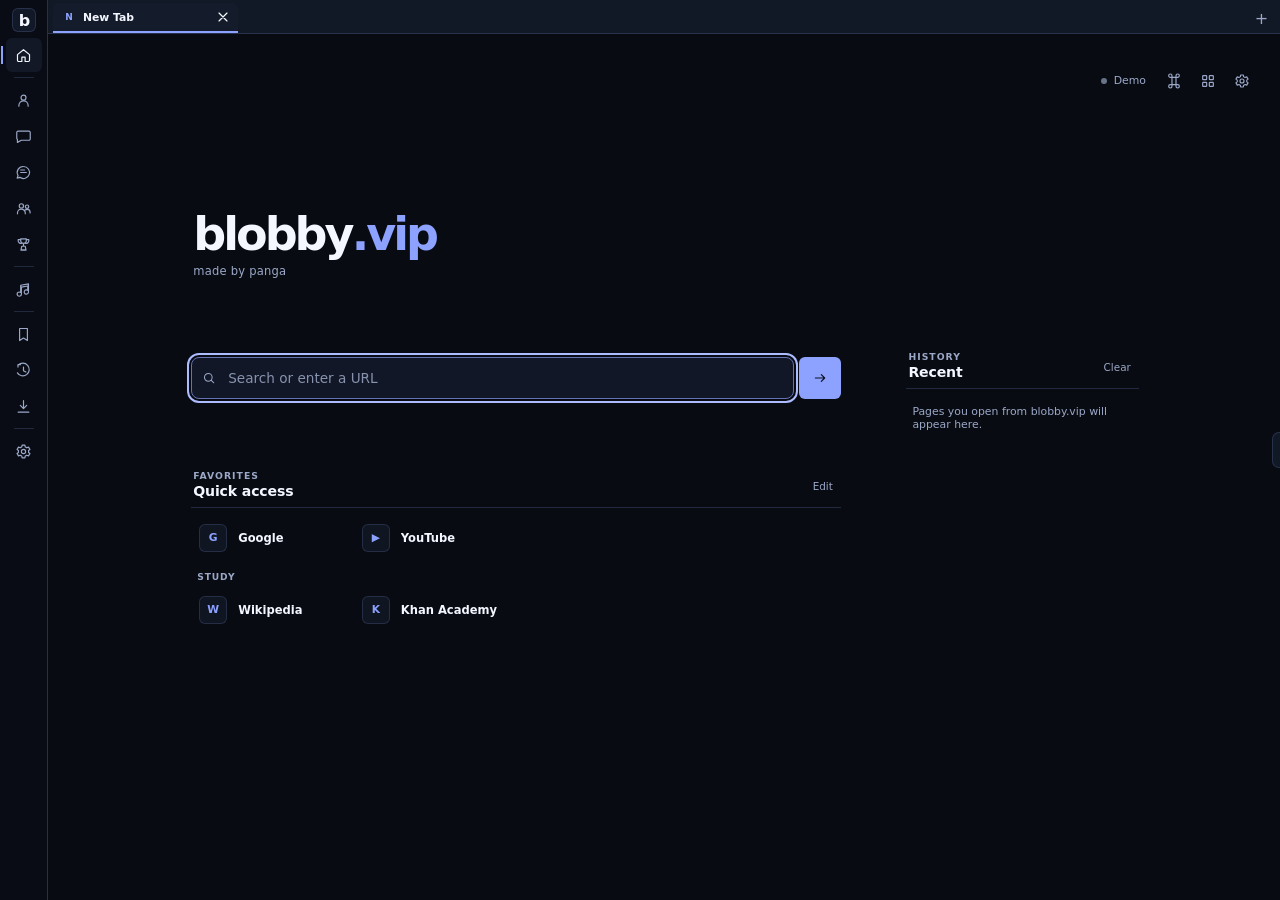
<file: index.html>
<!doctype html>
<html lang="en" data-ui-mode="home" data-base-ui-mode="home" data-browser-active="false" data-tabs-visible="true">
<head>
  <meta charset="utf-8">
  <script>
    (()=>{
      const p=location.pathname.replace(/\/+$/,'');
      if(/\/admin$/i.test(p)){
        const base=location.pathname.endsWith('/')?'../admin.html':'./admin.html';
        location.replace(new URL(base+location.search+location.hash,location.href).href);
      }
    })();
  </script>
  <meta name="viewport" content="width=device-width, initial-scale=1, viewport-fit=cover">
  <meta name="theme-color" content="#080a12">
  <meta name="description" content="blobby.vip — a fast, customizable browser controller for MIT App Inventor.">
  <title>blobby.vip</title>
  <link rel="icon" href="data:image/svg+xml,%3Csvg xmlns='http://www.w3.org/2000/svg' viewBox='0 0 64 64'%3E%3Crect width='64' height='64' rx='18' fill='%238da2ff'/%3E%3Ctext x='17' y='47' font-size='48' font-family='Arial' font-weight='700' fill='%23080a12'%3Eb%3C/text%3E%3C/svg%3E">
  <link rel="stylesheet" href="./style.css?v=layout-startup-fix-20261109-1">
  <link rel="stylesheet" href="./sidebar.css?v=product-redesign-keyless-20261109-1">
  <link rel="stylesheet" href="./chat.css?v=product-redesign-keyless-20261109-1">
  <link rel="stylesheet" href="./profile.css?v=product-redesign-keyless-20261109-1">
  <link rel="stylesheet" href="./chat-shell-fix.css?v=product-redesign-keyless-20261109-1">
  <link rel="stylesheet" href="./dm.css?v=product-redesign-keyless-20261109-1">
  <link rel="stylesheet" href="./group.css?v=product-redesign-keyless-20261109-1">
  <link rel="stylesheet" href="./leaderboard.css?v=product-redesign-keyless-20261109-1">
  <link rel="stylesheet" href="./performance.css?v=product-redesign-keyless-20261109-1">
  <link rel="stylesheet" href="./global-notice.css?v=product-redesign-keyless-20261109-1">
  <script src="./core.js?v=layout-startup-fix-20261109-1" defer></script>
  <script src="./performance.js?v=layout-startup-fix-20261109-1" defer></script>
  <script src="./themes.js?v=layout-startup-fix-20261109-1" defer></script>
  <script src="./browser-bridge.js?v=layout-startup-fix-20261109-1" defer></script>
  <script src="./effects.js?v=layout-startup-fix-20261109-1" defer></script>
  <script src="./cursor.js?v=layout-startup-fix-20261109-1" defer></script>
  <script src="./layout.js?v=layout-startup-fix-20261109-1" defer></script>
  <script src="./config.js?v=layout-startup-fix-20261109-1" defer></script>
  <script src="./app.js?v=layout-startup-fix-20261109-1" defer></script>
  <script src="./features.js?v=layout-startup-fix-20261109-1" defer></script>
  <script src="./sidebar.js?v=layout-startup-fix-20261109-1" defer></script>
  <script src="./global-notice.js?v=layout-startup-fix-20261109-1" defer></script>
  <script src="./chat.js?v=layout-startup-fix-20261109-1" defer></script>
  <script src="./activity.js?v=layout-startup-fix-20261109-1" defer></script>
</head>
<body>
  <svg class="ui-icon-sprite" aria-hidden="true">
    <symbol id="i-command" viewBox="0 0 24 24"><path d="M9 6.5H6.5a2.5 2.5 0 1 1 2.5-2.5V20a2.5 2.5 0 1 1-2.5-2.5H17.5A2.5 2.5 0 1 1 15 20V4a2.5 2.5 0 1 1 2.5 2.5Z"/></symbol>
    <symbol id="i-grid" viewBox="0 0 24 24"><rect x="4" y="4" width="6" height="6" rx="1"/><rect x="14" y="4" width="6" height="6" rx="1"/><rect x="4" y="14" width="6" height="6" rx="1"/><rect x="14" y="14" width="6" height="6" rx="1"/></symbol>
    <symbol id="i-settings" viewBox="0 0 24 24"><circle cx="12" cy="12" r="3"/><path d="M19.1 13.3a7.6 7.6 0 0 0 0-2.6l2-1.5-2-3.4-2.5 1a8.6 8.6 0 0 0-2.2-1.3L14 3h-4l-.4 2.5a8.6 8.6 0 0 0-2.2 1.3l-2.5-1-2 3.4 2 1.5a7.6 7.6 0 0 0 0 2.6l-2 1.5 2 3.4 2.5-1a8.6 8.6 0 0 0 2.2 1.3L10 21h4l.4-2.5a8.6 8.6 0 0 0 2.2-1.3l2.5 1 2-3.4Z"/></symbol>
    <symbol id="i-back" viewBox="0 0 24 24"><path d="m14.5 6-6 6 6 6"/></symbol>
    <symbol id="i-forward" viewBox="0 0 24 24"><path d="m9.5 6 6 6-6 6"/></symbol>
    <symbol id="i-refresh" viewBox="0 0 24 24"><path d="M20 11a8 8 0 1 0-2.3 5.7"/><path d="M20 5v6h-6"/></symbol>
    <symbol id="i-home" viewBox="0 0 24 24"><path d="M3.5 10.5 12 3.8l8.5 6.7v9H14v-5H10v5H3.5Z"/></symbol>
    <symbol id="i-search" viewBox="0 0 24 24"><circle cx="10.8" cy="10.8" r="6.6"/><path d="m16 16 4.2 4.2"/></symbol>
    <symbol id="i-close" viewBox="0 0 24 24"><path d="m6 6 12 12M18 6 6 18"/></symbol>
    <symbol id="i-star" viewBox="0 0 24 24"><path d="m12 3 2.7 5.5 6 .9-4.3 4.2 1 6-5.4-2.9-5.4 2.9 1-6-4.3-4.2 6-.9Z"/></symbol>
    <symbol id="i-external" viewBox="0 0 24 24"><path d="M14 4h6v6M20 4l-9 9"/><path d="M18 13v6a1 1 0 0 1-1 1H5a1 1 0 0 1-1-1V7a1 1 0 0 1 1-1h6"/></symbol>
    <symbol id="i-panel" viewBox="0 0 24 24"><rect x="3.5" y="4" width="17" height="16" rx="2"/><path d="M8.5 4v16"/></symbol>
    <symbol id="i-menu" viewBox="0 0 24 24"><circle cx="12" cy="5" r="1" fill="currentColor" stroke="none"/><circle cx="12" cy="12" r="1" fill="currentColor" stroke="none"/><circle cx="12" cy="19" r="1" fill="currentColor" stroke="none"/></symbol>
    <symbol id="i-plus" viewBox="0 0 24 24"><path d="M12 5v14M5 12h14"/></symbol>
    <symbol id="i-arrow-right" viewBox="0 0 24 24"><path d="M5 12h14M14 7l5 5-5 5"/></symbol>
    <symbol id="i-chat" viewBox="0 0 24 24"><path d="M4 5.5h16v11H9l-5 3v-14Z"/></symbol>
    <symbol id="i-bell" viewBox="0 0 24 24"><path d="M6.5 16.5h11l-1.5-2V10a4 4 0 0 0-8 0v4.5l-1.5 2Z"/><path d="M10 19a2.2 2.2 0 0 0 4 0"/></symbol>
    <symbol id="i-smile" viewBox="0 0 24 24"><circle cx="12" cy="12" r="8"/><path d="M8.5 10h.01M15.5 10h.01M8.5 14c1 1.2 2.1 1.8 3.5 1.8s2.5-.6 3.5-1.8"/></symbol>
    <symbol id="i-paperclip" viewBox="0 0 24 24"><path d="m8.5 12.5 6.8-6.8a3.2 3.2 0 0 1 4.5 4.5l-8.7 8.7a5 5 0 0 1-7.1-7.1l8.1-8.1"/></symbol>
    <symbol id="i-image" viewBox="0 0 24 24"><rect x="3.5" y="4.5" width="17" height="15" rx="2"/><circle cx="9" cy="10" r="1.5"/><path d="m5 17 4.5-4 3 2.5 2.5-2 4 3.5"/></symbol>
    <symbol id="i-arrow-left" viewBox="0 0 24 24"><path d="M19 12H5M10 7l-5 5 5 5"/></symbol>
    <symbol id="i-music" viewBox="0 0 24 24"><path d="M9 18.5a3 3 0 1 1-3-3c.7 0 1.4.2 2 .7V6l11-2v11.5a3 3 0 1 1-1-2.2V7.1L9 8.7Z"/></symbol>
    <symbol id="i-volume" viewBox="0 0 24 24"><path d="M5 9h4l4-4v14l-4-4H5Z"/><path d="M16 9a4 4 0 0 1 0 6M18.5 6.5a8 8 0 0 1 0 11"/></symbol>
    <symbol id="i-play" viewBox="0 0 24 24"><path d="m9 6 9 6-9 6Z"/></symbol>
    <symbol id="i-pause" viewBox="0 0 24 24"><path d="M9 6v12M15 6v12"/></symbol>
    <symbol id="i-shuffle" viewBox="0 0 24 24"><path d="M4 7h3c5 0 5 10 10 10h3M17 14l3 3-3 3M4 17h3c2.2 0 3.5-1.9 4.7-4M16 7h4M17 4l3 3-3 3"/></symbol>
    <symbol id="i-repeat" viewBox="0 0 24 24"><path d="M17 6H8a4 4 0 0 0-4 4v1M17 3l3 3-3 3M7 18h9a4 4 0 0 0 4-4v-1M7 21l-3-3 3-3"/></symbol>
    <symbol id="i-list" viewBox="0 0 24 24"><path d="M9 6h11M9 12h11M9 18h11M4 6h.01M4 12h.01M4 18h.01"/></symbol>
    <symbol id="i-library" viewBox="0 0 24 24"><path d="M5 4h4v16H5ZM11 4h4v16h-4ZM17 6h3v14h-3Z"/></symbol>
    <symbol id="i-users" viewBox="0 0 24 24"><circle cx="9" cy="9" r="3"/><circle cx="17" cy="10" r="2.3"/><path d="M3.5 19c.5-3.2 2.4-5 5.5-5s5 1.8 5.5 5M14.5 15c2.8-.6 5 .8 6 3"/></symbol>
    <symbol id="i-file" viewBox="0 0 24 24"><path d="M6 3.5h8l4 4V20H6Z"/><path d="M14 3.5V8h4"/></symbol>
  </svg>
  <div id="backgroundLayer" class="background-layer" aria-hidden="true"></div>
  <div id="ambientLayer" class="ambient-layer" aria-hidden="true">
    <div class="aurora-layer"></div><div class="fog-layer"></div><div class="wave-layer"></div><div class="cloud-layer"></div><div class="digital-grid-layer"></div><div class="neon-horizon-layer"></div><div class="liquid-layer"></div><div class="light-rays-layer"></div>
    <canvas id="effectsCanvas"></canvas>
  </div>

  <div id="customCursor" class="custom-cursor" hidden aria-hidden="true"><canvas></canvas><i class="cursor-ring"></i><i class="cursor-dot"></i></div>

  <div id="appShell" class="app-shell">
    <div id="layoutGridGuide" class="layout-grid-guide" hidden aria-hidden="true"></div>

    <section id="browserTabs" class="browser-tabs browser-only" aria-label="Browser tabs">
      <div id="tabList" class="tab-list hide-scrollbar" role="tablist" aria-label="Open tabs"></div>
      <button id="newTabButton" class="new-tab-button" type="button" aria-label="New tab" title="New tab (Ctrl/Cmd+T)">+</button>
    </section>

    <header id="topbar" class="shell-block utility-card" data-layout-item="topbar">
      <button class="drag-handle" type="button" aria-label="Move utility controls" title="Move">✥</button><button class="resize-handle" type="button" aria-label="Resize utility controls" title="Resize">⌟</button>
      <div class="utility-status"><span class="status-dot"></span><span id="bridgeBadge">Demo</span><span id="performanceBadge" class="mode-chip" hidden>Performance</span></div>
      <div class="topbar-actions"><button id="commandButton" class="icon-button" type="button" title="Command palette" aria-label="Command palette"><svg class="ui-icon"><use href="#i-command"/></svg></button><button id="layoutEditButton" class="icon-button" type="button" title="Edit layout" aria-label="Edit layout"><svg class="ui-icon"><use href="#i-grid"/></svg></button><button id="settingsButton" class="icon-button" type="button" title="Settings" aria-label="Open settings"><svg class="ui-icon"><use href="#i-settings"/></svg></button></div>
    </header>

    <section id="addressbarBlock" class="shell-block address-block" data-layout-item="addressbar">
      <button class="drag-handle" type="button" aria-label="Move search bar" title="Move">✥</button><button class="resize-handle" type="button" aria-label="Resize search bar" title="Resize">⌟</button>
      <form id="addressForm" class="address-form" role="search">
        <div class="nav-cluster" aria-label="Navigation">
          <button id="backButton" class="nav-button" type="button" aria-label="Back" title="Back"><svg class="ui-icon"><use href="#i-back"/></svg></button>
          <button id="forwardButton" class="nav-button" type="button" aria-label="Forward" title="Forward"><svg class="ui-icon"><use href="#i-forward"/></svg></button>
          <button id="refreshButton" class="nav-button" type="button" aria-label="Refresh" title="Refresh"><svg class="ui-icon"><use href="#i-refresh"/></svg></button>
          <button id="homeButton" class="nav-button" type="button" aria-label="Home" title="Home"><svg class="ui-icon"><use href="#i-home"/></svg></button>
        </div>
        <div class="omnibox-wrap"><span class="omnibox-icon" aria-hidden="true"><svg class="ui-icon sm"><use href="#i-search"/></svg></span><input id="addressBar" class="omnibox" aria-label="Search or enter address" placeholder="Search or enter a URL" autocomplete="off" spellcheck="false"><button id="clearAddressButton" class="omnibox-clear" type="button" aria-label="Clear address" title="Clear"><svg class="ui-icon sm"><use href="#i-close"/></svg></button></div>
        <button id="bookmarkPageButton" class="nav-button browser-only-control" type="button" aria-label="Bookmark this page" title="Bookmark this page"><svg class="ui-icon"><use href="#i-star"/></svg></button>
        <button class="go-button" type="submit" aria-label="Go"><svg class="ui-icon"><use href="#i-arrow-right"/></svg></button>
        <button id="externalButton" class="nav-button external-button" type="button" aria-label="Open externally" title="Open externally"><svg class="ui-icon"><use href="#i-external"/></svg></button>
        <button id="sidebarBrowserButton" class="nav-button browser-only-control blobby-sidebar-browser-button" type="button" aria-label="Open Blobby sidebar" title="Blobby sidebar"><svg class="ui-icon"><use href="#i-panel"/></svg></button>
        <button id="browserMenuButton" class="nav-button browser-only-control" type="button" aria-label="Browser menu" title="Browser menu"><svg class="ui-icon"><use href="#i-menu"/></svg></button>
      </form>
      <div id="browserMenu" class="browser-menu" hidden>
        <button id="menuNewTab" type="button">New tab <span>Ctrl+T</span></button>
        <button id="menuBookmarkPage" type="button">Bookmark page <span>☆</span></button>
        <button id="menuToggleBookmarks" type="button">Toggle bookmarks <span>Ctrl+Shift+B</span></button>
        <button id="menuBack" type="button">Back <span>Alt+←</span></button>
        <button id="menuForward" type="button">Forward <span>Alt+→</span></button>
        <button id="menuRefresh" type="button">Refresh <span>Ctrl+R</span></button>
        <button id="menuHome" type="button">Home</button>
        <hr>
        <button id="menuCloseTab" type="button">Close tab <span>Ctrl+W</span></button>
        <button id="menuCloseOtherTabs" type="button">Close other tabs</button>
        <button id="menuBrowserSettings" type="button">Browser settings</button>
      </div>
    </section>

    <section id="bookmarksBar" class="bookmarks-bar browser-only" aria-label="Bookmarks bar" hidden>
      <div id="bookmarkList" class="bookmark-list hide-scrollbar"></div>
      <button id="addBookmarkButton" class="bookmark-add" type="button" aria-label="Add bookmark" title="Add bookmark"><svg class="ui-icon sm"><use href="#i-plus"/></svg></button>
      <div id="bookmarkFolderMenu" class="bookmark-folder-menu" hidden></div>
    </section>

    <section id="heroBlock" class="shell-block home-widget hero-card" data-layout-item="hero">
      <button class="drag-handle" type="button" aria-label="Move title" title="Move">✥</button><button class="resize-handle" type="button" aria-label="Resize title" title="Resize">⌟</button>
      <div class="hero-copy"><h1>blobby<span>.vip</span></h1><p id="subtitleText">made by panga</p></div>
    </section>

    <section id="clockBlock" class="shell-block home-widget clock-card" data-layout-item="clock">
      <button class="drag-handle" type="button" aria-label="Move clock" title="Move">✥</button><button class="resize-handle" type="button" aria-label="Resize clock" title="Resize">⌟</button>
      <strong id="clockTime">--:--</strong><span id="clockDate">Loading date…</span>
    </section>

    <section id="shortcutsBlock" class="shell-block home-widget panel-card" data-layout-item="shortcuts">
      <button class="drag-handle" type="button" aria-label="Move shortcuts" title="Move">✥</button><button class="resize-handle" type="button" aria-label="Resize shortcuts" title="Resize">⌟</button>
      <div class="section-head"><div><span class="eyebrow">Favorites</span><h2>Quick access</h2></div><button id="manageShortcutsButton" class="text-button" type="button">Edit</button></div><div id="shortcutGrid" class="shortcut-grid hide-scrollbar"></div>
    </section>

    <section id="recentBlock" class="shell-block home-widget panel-card" data-layout-item="recent">
      <button class="drag-handle" type="button" aria-label="Move recent sites" title="Move">✥</button><button class="resize-handle" type="button" aria-label="Resize recent sites" title="Resize">⌟</button>
      <div class="section-head"><div><span class="eyebrow">History</span><h2>Recent</h2></div><button id="clearRecentButton" class="text-button" type="button">Clear</button></div><div id="recentList" class="recent-list hide-scrollbar"></div>
    </section>

    <section id="previewBlock" class="shell-block home-widget preview-card" data-layout-item="preview" hidden>
      <button class="drag-handle" type="button" aria-label="Move preview" title="Move">✥</button><button class="resize-handle" type="button" aria-label="Resize preview" title="Resize">⌟</button>
      <div class="preview-icon"><svg class="ui-icon"><use href="#i-external"/></svg></div><div><span class="eyebrow">Desktop preview</span><h2 id="previewTitle">Ready to browse</h2><p id="previewUrl">MIT App Inventor opens the actual page in its browser WebViewer.</p></div><button id="previewExternal" class="go-button" type="button">Open</button>
    </section>

    <aside id="layoutToolbar" class="layout-toolbar" hidden aria-label="Layout editor">
      <div class="layout-toolbar-copy"><strong id="selectedLayoutName">Layout editor</strong><span id="selectedLayoutMeta">Select an element, then drag or resize it anywhere on the grid.</span></div>
      <div class="layout-toolbar-actions"><button id="undoLayoutButton" type="button">Undo</button><button id="redoLayoutButton" type="button">Redo</button><button id="centerLayoutButton" type="button">Center</button><button id="saveLayoutOrderButton" class="primary-button" type="button">Save</button><button id="cancelLayoutEditButton" type="button">Cancel</button></div>
    </aside>
    <p id="status" class="sr-status" role="status" aria-live="polite"></p>
  </div>

  <dialog id="settingsDialog" class="settings-dialog" aria-labelledby="settingsTitle">
    <div class="settings-shell">
      <header class="settings-header"><div><span class="eyebrow">blobby.vip preferences</span><h2 id="settingsTitle">Settings</h2></div><div class="settings-header-actions"><div class="settings-search-wrap"><span><svg class="ui-icon sm"><use href="#i-search"/></svg></span><input id="settingsSearch" type="search" placeholder="Search settings" aria-label="Search settings"></div><button class="icon-button" data-close="settingsDialog" aria-label="Close settings"><svg class="ui-icon"><use href="#i-close"/></svg></button></div></header>
      <div class="settings-body"><nav id="settingsNav" class="settings-nav hide-scrollbar" aria-label="Settings categories"></nav><main id="settingsPanels" class="settings-panels hide-scrollbar"></main></div>
      <footer class="settings-footer"><span id="saveStatus">Saved automatically</span><button data-close="settingsDialog" class="go-button" type="button">Done</button></footer>
    </div>
  </dialog>

  <dialog id="commandDialog" class="command-dialog" aria-labelledby="commandTitle"><div class="command-shell"><div class="command-search"><span><svg class="ui-icon"><use href="#i-command"/></svg></span><input id="commandSearch" autocomplete="off" placeholder="Type a command…" aria-label="Command search"></div><div id="commandList" class="command-list hide-scrollbar"></div><small>Enter to run · Esc to close</small></div></dialog>

  <dialog id="shortcutDialog" class="small-dialog" aria-labelledby="shortcutTitle"><form id="shortcutForm" class="dialog-content"><header class="dialog-title"><div><span class="eyebrow">Quick access</span><h2 id="shortcutTitle">Shortcut</h2></div><button class="icon-button" type="button" data-close="shortcutDialog" aria-label="Close"><svg class="ui-icon"><use href="#i-close"/></svg></button></header><label>Name<input id="shortcutName" maxlength="32" required placeholder="YouTube"></label><label>Website<input id="shortcutUrl" required placeholder="youtube.com"></label><label>Folder<input id="shortcutFolder" maxlength="24" placeholder="Optional, e.g. Study"></label><label>Icon<input id="shortcutIcon" maxlength="4" placeholder="YT"></label><input id="shortcutIndex" type="hidden" value="-1"><p id="shortcutError" class="error" role="alert"></p><div class="dialog-actions"><button id="deleteShortcutButton" class="danger-button" type="button" hidden>Delete</button><span></span><button type="button" data-close="shortcutDialog">Cancel</button><button class="go-button" type="submit">Save</button></div></form></dialog>

  <dialog id="bookmarkDialog" class="small-dialog" aria-labelledby="bookmarkTitle"><form id="bookmarkForm" class="dialog-content"><header class="dialog-title"><div><span class="eyebrow">Bookmarks</span><h2 id="bookmarkTitle">Bookmark</h2></div><button class="icon-button" type="button" data-close="bookmarkDialog" aria-label="Close"><svg class="ui-icon"><use href="#i-close"/></svg></button></header><label>Name<input id="bookmarkName" maxlength="48" required placeholder="Example"></label><label>Website<input id="bookmarkUrl" required placeholder="https://example.com"></label><label>Folder<input id="bookmarkFolder" maxlength="32" placeholder="Optional folder"></label><label>Icon<input id="bookmarkIcon" maxlength="4" placeholder="E"></label><p id="bookmarkError" class="error" role="alert"></p><div class="dialog-actions"><button id="deleteBookmarkButton" class="danger-button" type="button" hidden>Delete</button><span></span><button type="button" data-close="bookmarkDialog">Cancel</button><button class="go-button" type="submit">Save</button></div></form></dialog>

  <dialog id="promptDialog" class="small-dialog" aria-labelledby="promptTitle"><form id="promptForm" class="dialog-content"><header class="dialog-title"><div><span class="eyebrow" id="promptEyebrow">blobby.vip</span><h2 id="promptTitle">Name</h2></div></header><p id="promptDetail" class="muted"></p><label id="promptLabel">Name<input id="promptInput" maxlength="48"></label><div class="dialog-actions"><span></span><button id="promptCancel" type="button">Cancel</button><button id="promptAccept" class="go-button" type="submit">Save</button></div></form></dialog>

  <div id="toastRegion" class="toast-region" aria-live="polite" aria-atomic="true"></div>
  <input id="importInput" type="file" accept="application/json,.json" hidden><input id="backgroundUpload" type="file" accept="image/*" hidden>
  <noscript><p class="noscript">blobby.vip needs JavaScript enabled.</p></noscript>
</body>
</html>
</file>
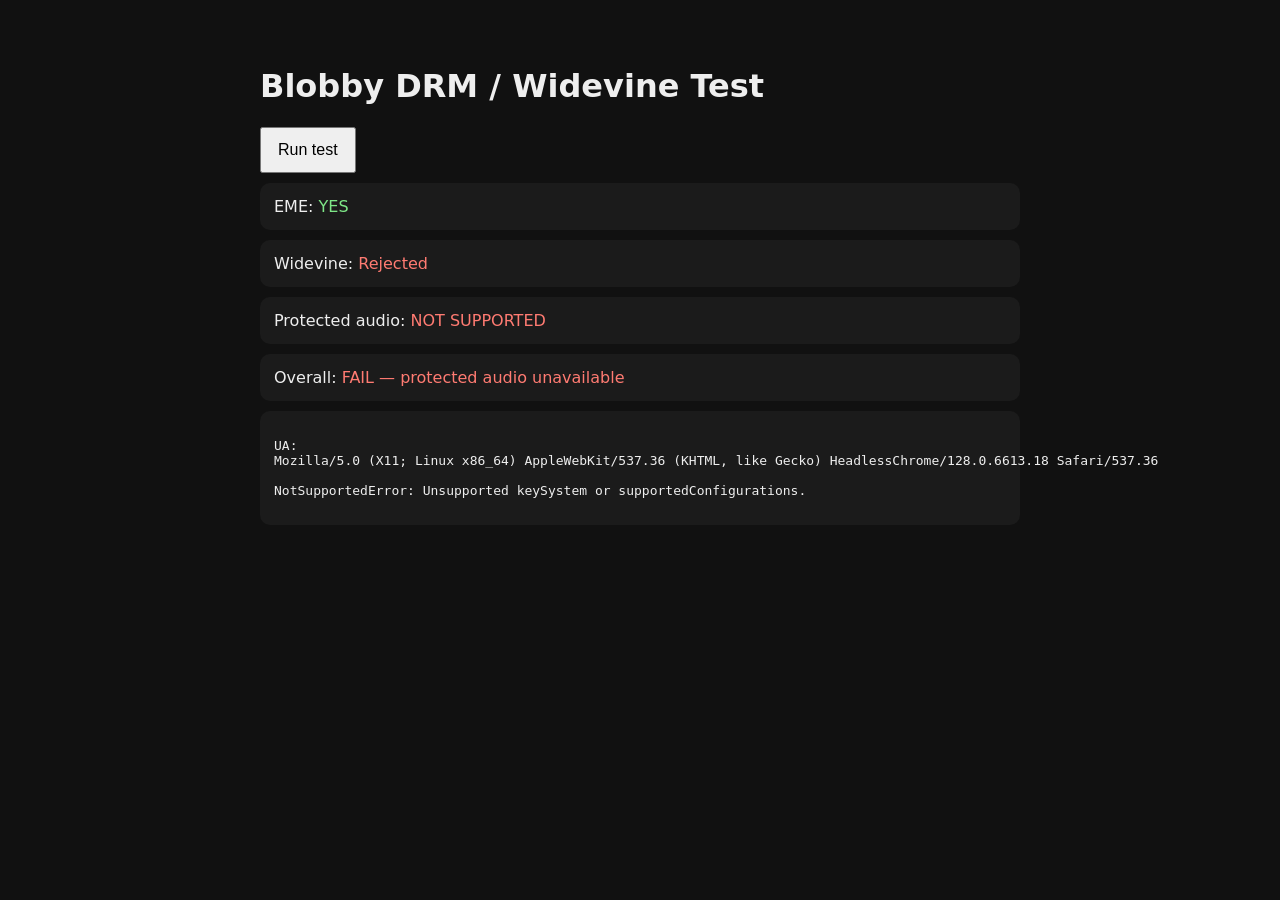
<file: drm-test.html>
<!doctype html><html><head><meta charset="utf-8"><meta name="viewport" content="width=device-width,initial-scale=1"><title>Blobby DRM Test</title><style>body{font-family:system-ui;max-width:760px;margin:28px auto;padding:18px;background:#111;color:#eee}.card{background:#1b1b1b;padding:14px;border-radius:10px;margin:10px 0}.ok{color:#7ee787}.bad{color:#ff7b72}button{padding:12px 16px;font-size:16px}</style></head><body><h1>Blobby DRM / Widevine Test</h1><button id="run">Run test</button><div class="card">EME: <span id="eme">Not tested</span></div><div class="card">Widevine: <span id="widevine">Not tested</span></div><div class="card">Protected audio: <span id="audio">Not tested</span></div><div class="card">Overall: <span id="overall">Not tested</span></div><div class="card"><pre id="details"></pre></div><script src="drm-test.js"></script></body></html>
</file>
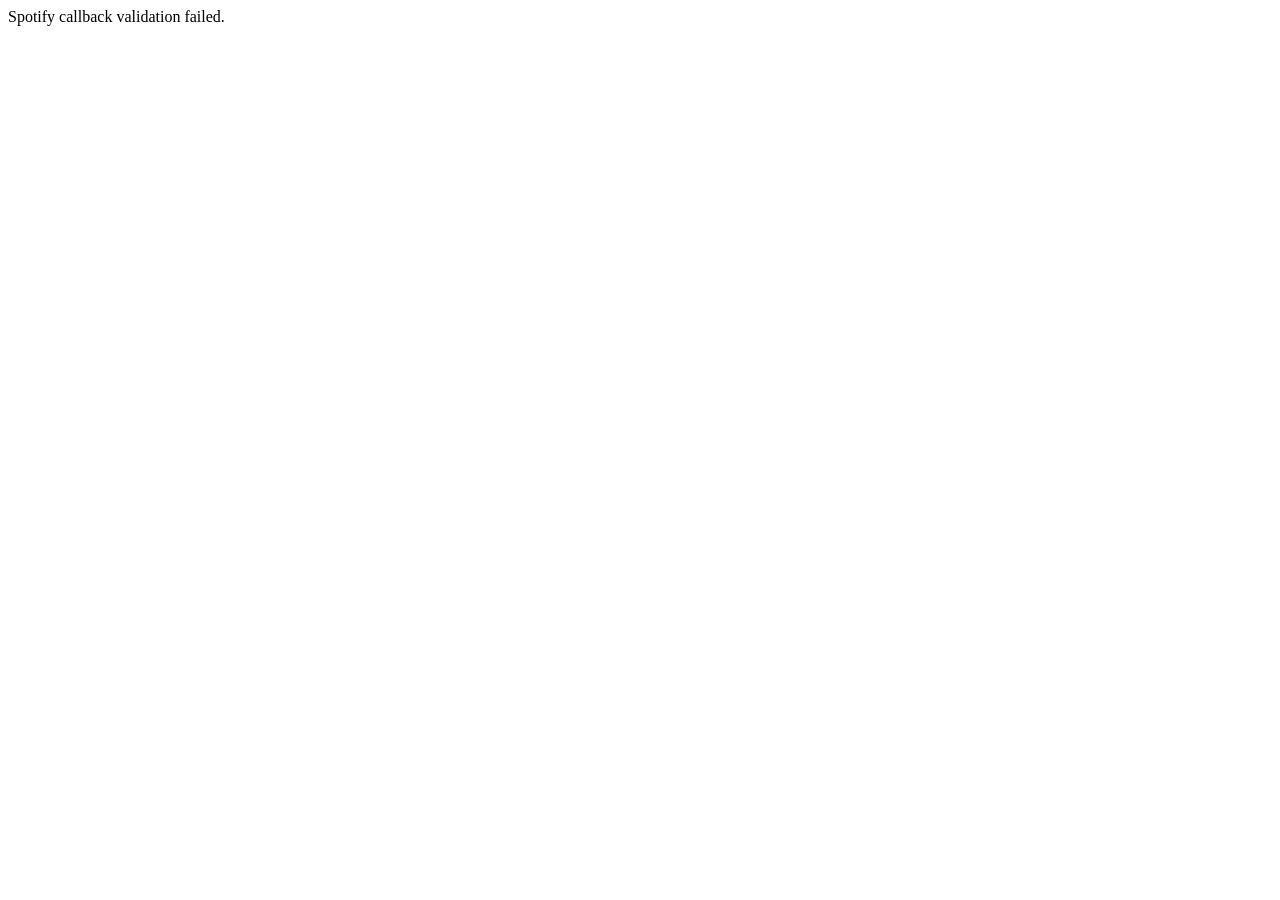
<file: spotify-callback.html>
<!doctype html><html><head><meta charset="utf-8"><meta name="viewport" content="width=device-width,initial-scale=1"><title>Spotify Callback</title></head><body>Completing Spotify authorization…<script src="spotify-test.js"></script></body></html>
</file>
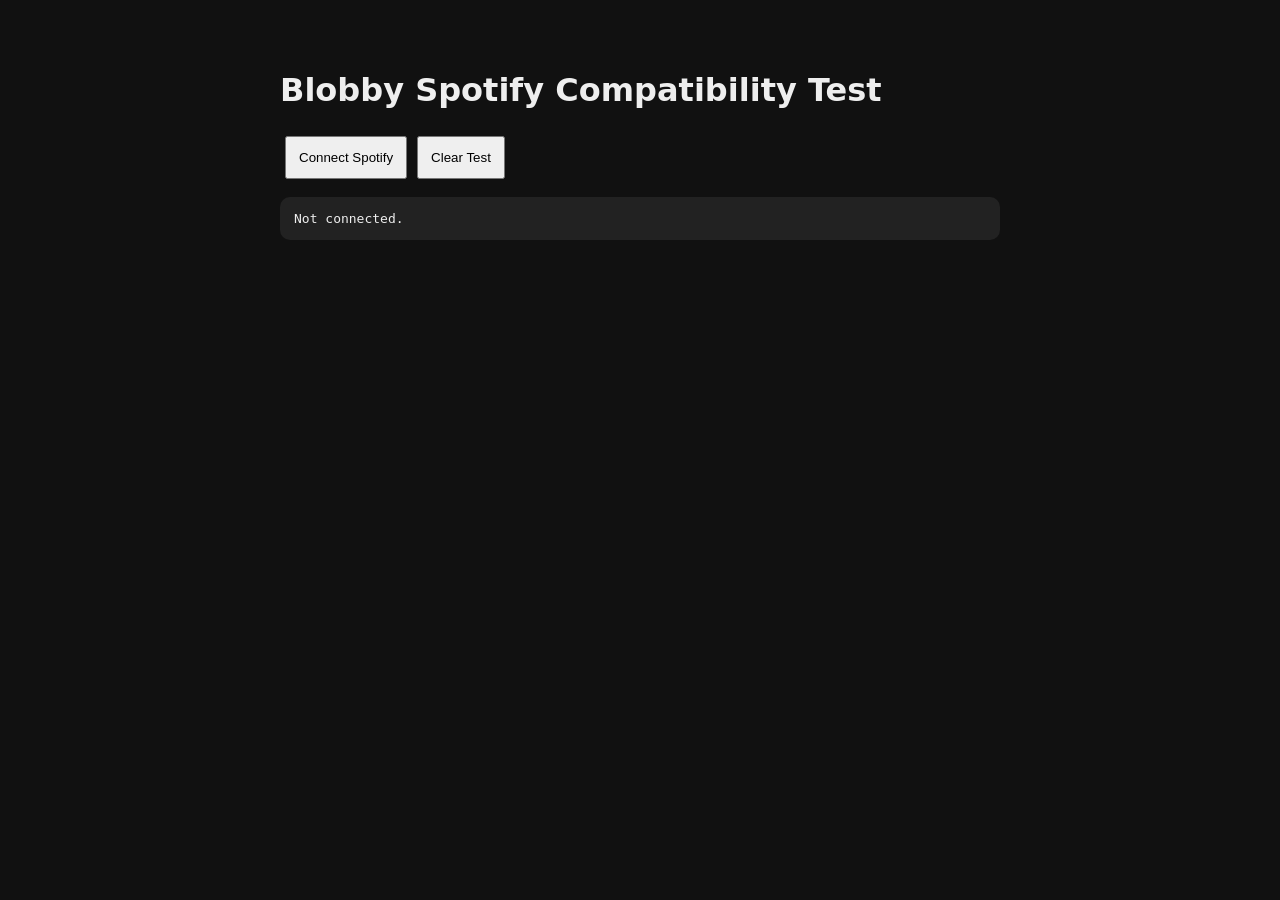
<file: spotify-test.html>
<!doctype html><html><head><meta charset="utf-8"><meta name="viewport" content="width=device-width,initial-scale=1"><title>Blobby Spotify Test</title><style>body{font-family:system-ui;max-width:720px;margin:32px auto;padding:18px;background:#111;color:#eee}button{padding:12px;margin:5px}pre{white-space:pre-wrap;background:#222;padding:14px;border-radius:10px}</style></head><body><h1>Blobby Spotify Compatibility Test</h1><button id="connect">Connect Spotify</button><button id="clear">Clear Test</button><pre id="status">Not connected.</pre><script src="https://sdk.scdn.co/spotify-player.js"></script><script src="spotify-test.js"></script></body></html>
</file>
<file: style.css>
:root{
  --bg:#090b13;--bg2:#11151d;--panel:#11161f;--panel2:#171d27;--ink:#f3f5f8;--muted:#8e98a8;--accent:#8da2ff;--accent2:#b28cff;--line:#252c38;--glow:#7188ff;
  --radius:8px;--blur:0px;--panel-opacity:.96;--shadow-strength:.06;--animation-speed:1;--rgb-speed:9s;--rgb-intensity:.6;--rgb-saturation:1;
  --custom-background:#090b13;--bg-brightness:1;--bg-blur:0px;--bg-opacity:1;--bg-overlay:0;--bg-size:cover;--bg-position:center;
  --cursor-size:18px;--cursor-color:#8da2ff;--cursor-secondary:#d6ddff;--grid-gap:8px;
  --ui-r1:4px;--ui-r2:6px;--ui-r3:8px;--ui-r4:10px;--ui-control:34px;--ui-border:color-mix(in srgb,var(--line) 88%,transparent);
  --ui-surface:color-mix(in srgb,var(--panel) 97%,var(--bg));--ui-surface-2:color-mix(in srgb,var(--panel2) 72%,var(--panel));--ui-hover:color-mix(in srgb,var(--panel2) 62%,transparent);
  color-scheme:dark;
}
*{box-sizing:border-box}
html,body{margin:0;min-height:100%;background:var(--bg);color:var(--ink);font-family:Inter,ui-sans-serif,system-ui,-apple-system,BlinkMacSystemFont,"Segoe UI",sans-serif;-webkit-font-smoothing:antialiased;text-rendering:optimizeLegibility}
body{min-height:100svh;overflow-x:hidden;font-size:13px}
button,input,select,textarea{font:inherit;color:inherit}button{cursor:pointer}button,input,select{outline:none}
button:focus-visible,input:focus-visible,select:focus-visible,textarea:focus-visible{outline:2px solid color-mix(in srgb,var(--accent) 72%,white);outline-offset:2px}
[hidden]{display:none!important}.hide-scrollbar{scrollbar-width:none;-ms-overflow-style:none}.hide-scrollbar::-webkit-scrollbar{width:0;height:0}.muted{color:var(--muted)}
.ui-icon-sprite{position:absolute;width:0;height:0;overflow:hidden;pointer-events:none}.ui-icon{width:16px;height:16px;display:block;fill:none;stroke:currentColor;stroke-width:1.75;stroke-linecap:round;stroke-linejoin:round;pointer-events:none}.ui-icon.sm{width:14px;height:14px}.ui-icon.lg{width:18px;height:18px}

/* Background/effects stay available as customization, but the interface itself is neutral. */
.background-layer,.ambient-layer{position:fixed;inset:0;pointer-events:none}.background-layer{z-index:0;background:var(--custom-background);background-size:var(--bg-size);background-position:var(--bg-position);filter:brightness(var(--bg-brightness)) blur(var(--bg-blur));opacity:var(--bg-opacity);transform:scale(1.015)}
.background-layer::after{content:"";position:absolute;inset:0;background:rgba(0,0,0,var(--bg-overlay))}.ambient-layer{z-index:1;overflow:hidden;opacity:.5;filter:brightness(var(--effect-brightness,1)) blur(var(--effect-blur,0px))}.ambient-layer canvas{position:absolute;inset:0;width:100%;height:100%;pointer-events:none}
.aurora-layer,.fog-layer,.wave-layer,.cloud-layer,.digital-grid-layer,.neon-horizon-layer,.liquid-layer,.light-rays-layer{position:absolute;inset:-10%;opacity:0;transition:opacity .18s ease;will-change:transform,opacity}
html[data-aurora=true] .aurora-layer{opacity:.22;background:radial-gradient(circle at 20% 30%,color-mix(in srgb,var(--accent) 22%,transparent),transparent 36%),radial-gradient(circle at 76% 24%,color-mix(in srgb,var(--accent2) 18%,transparent),transparent 38%);filter:blur(70px);animation:ambientDrift 18s ease-in-out infinite alternate}
html[data-fog=true] .fog-layer{opacity:.1;background:radial-gradient(ellipse at 30% 55%,#fff6,transparent 40%),radial-gradient(ellipse at 72% 44%,#fff3,transparent 38%);filter:blur(58px);animation:fogMove 26s ease-in-out infinite alternate}
html[data-waves=true] .wave-layer{opacity:.12;background:repeating-radial-gradient(ellipse at 50% 120%,transparent 0 34px,color-mix(in srgb,var(--accent) 13%,transparent) 35px 36px,transparent 37px 68px);animation:waveMove 20s ease-in-out infinite alternate}
html[data-clouds=true] .cloud-layer{opacity:.09;background:radial-gradient(ellipse at 25% 30%,#fff 0 10%,transparent 30%),radial-gradient(ellipse at 70% 40%,#fff 0 8%,transparent 27%),radial-gradient(ellipse at 42% 72%,#fff 0 7%,transparent 24%);filter:blur(54px);animation:cloudMove 30s linear infinite alternate}
html[data-digital-grid=true] .digital-grid-layer{opacity:.09;background-image:linear-gradient(color-mix(in srgb,var(--accent) 18%,transparent) 1px,transparent 1px),linear-gradient(90deg,color-mix(in srgb,var(--accent) 18%,transparent) 1px,transparent 1px);background-size:46px 46px;mask-image:linear-gradient(to bottom,transparent 0,black 20%,black 80%,transparent 100%)}
html[data-neon-horizon=true] .neon-horizon-layer{opacity:.15;background:linear-gradient(to bottom,transparent 57%,color-mix(in srgb,var(--accent2) 26%,transparent) 58%,transparent 59%),repeating-linear-gradient(90deg,transparent 0 44px,color-mix(in srgb,var(--accent) 10%,transparent) 45px 46px);transform:perspective(500px) rotateX(64deg) translateY(44%);transform-origin:center}
html[data-liquid=true] .liquid-layer{opacity:.1;background:conic-gradient(from 180deg at 50% 50%,color-mix(in srgb,var(--accent) 20%,transparent),color-mix(in srgb,var(--accent2) 15%,transparent),transparent,color-mix(in srgb,var(--accent) 20%,transparent));filter:blur(64px);animation:liquidSpin 26s linear infinite}
html[data-light-rays=true] .light-rays-layer{opacity:.08;background:conic-gradient(from 0deg at 50% -20%,transparent 0 8deg,#fff4 10deg 12deg,transparent 15deg 32deg,#fff2 35deg 38deg,transparent 41deg 360deg);filter:blur(14px)}
html[data-rgb-glow=true] .ambient-layer::after{content:"";position:absolute;inset:-20%;background:conic-gradient(from 0deg,#ff3b8d20,#7a5cff20,#31d8ff20,#48ff9b20,#ffd94920,#ff3b8d20);filter:blur(96px);animation:rgbSpin var(--rgb-speed) linear infinite}
html[data-rain-glass=true] .app-shell::after{content:"";position:fixed;inset:0;pointer-events:none;background:linear-gradient(110deg,#ffffff03,#ffffff00 40%,#ffffff04 52%,#ffffff00 72%);z-index:4}

/* Desktop product shell --------------------------------------------------- */
.app-shell{position:relative;z-index:5;width:100%;height:max(100svh,680px);min-height:680px;padding:54px 22px 20px 72px;display:grid;grid-template-columns:repeat(20,minmax(0,1fr));grid-template-rows:repeat(14,minmax(0,1fr));gap:var(--grid-gap);isolation:isolate;align-items:stretch}

/* Startup-safe default placement.
   layout.js/app.js replace these with inline grid positions once preferences load.
   Keeping sane CSS defaults prevents the entire home UI from auto-flowing into row 1
   if JavaScript is delayed or one optional module fails during startup. */
#topbar{grid-column:15 / span 6;grid-row:1 / span 1}
#heroBlock{grid-column:3 / span 7;grid-row:3 / span 2}
#clockBlock{grid-column:16 / span 3;grid-row:3 / span 2}
#addressbarBlock{grid-column:3 / span 11;grid-row:6 / span 1}
#shortcutsBlock{grid-column:3 / span 11;grid-row:8 / span 5}
#recentBlock{grid-column:15 / span 4;grid-row:6 / span 7}
#previewBlock{grid-column:3 / span 16;grid-row:14 / span 1}

.shell-block{position:relative;min-width:0;min-height:0;border:0;border-radius:0;background:transparent;box-shadow:none;overflow:hidden}.home-widget{background:transparent}
html[data-glass=true] .shell-block{backdrop-filter:none;-webkit-backdrop-filter:none}

/* Home uses hierarchy/spacing, not a wall of cards. */
.hero-card{display:flex;align-items:flex-end;padding:0 2px 8px;background:transparent;border:0}.hero-copy{min-width:0}.hero-card h1{margin:0;font-size:clamp(2.15rem,3.6vw,3.85rem);letter-spacing:-.065em;line-height:.92;font-weight:730}.hero-card h1 span{color:var(--accent);font-weight:650}.hero-card p{margin:8px 0 0;color:var(--muted);font-size:.72rem;letter-spacing:.02em;text-transform:none}
.utility-card{display:flex;align-items:center;justify-content:flex-end;gap:12px;padding:0;background:transparent}.utility-status{display:flex;align-items:center;gap:7px;min-width:0;color:var(--muted);font-size:.68rem}.status-dot{width:6px;height:6px;border-radius:50%;background:#687487}.bridgeBadge.connected,.utility-status .connected{color:var(--ink)}.topbar-actions{display:flex;gap:2px}.mode-chip{padding:2px 6px;border:1px solid var(--ui-border);border-radius:var(--ui-r1);background:transparent;color:var(--muted);font-size:.59rem;font-weight:650}
.address-block{padding:0;align-self:stretch;overflow:visible}.address-form{display:grid;grid-template-columns:auto minmax(0,1fr) auto auto;gap:5px;height:100%;align-items:center}.nav-cluster{display:flex;gap:1px}
.nav-button,.icon-button,.text-button,.go-button,.primary-button,.danger-button,.layout-toolbar button,.settings-actions button,.saved-item button,.theme-card,.layout-card{border:0;background:transparent;color:var(--ink);border-radius:var(--ui-r2);min-height:30px}
.nav-button,.icon-button{width:32px;height:32px;display:grid;place-items:center;font-size:.9rem;color:var(--muted)}.nav-button:hover,.icon-button:hover{background:var(--ui-hover);color:var(--ink)}.nav-button:disabled{opacity:.28;cursor:default}.nav-button:disabled:hover{background:transparent;color:var(--muted)}
.omnibox-wrap{position:relative;height:100%;min-height:36px}.omnibox{width:100%;height:100%;min-height:36px;border:1px solid var(--ui-border);border-radius:var(--ui-r3);background:color-mix(in srgb,var(--panel) 94%,var(--bg));padding:0 36px;color:var(--ink);font-size:.79rem;transition:border-color .14s ease,background .14s ease}.omnibox::placeholder{color:color-mix(in srgb,var(--muted) 85%,transparent)}.omnibox-wrap:focus-within .omnibox{border-color:color-mix(in srgb,var(--accent) 56%,var(--line));background:var(--panel)}.omnibox-icon{position:absolute;left:11px;top:50%;transform:translateY(-50%);color:var(--muted);pointer-events:none;display:grid;place-items:center}.omnibox-clear{position:absolute;right:5px;top:50%;transform:translateY(-50%);width:26px;height:26px;border:0;background:transparent;color:var(--muted);border-radius:var(--ui-r1)}.omnibox-clear:hover{background:var(--ui-hover);color:var(--ink)}
.go-button,.primary-button{background:var(--accent);color:#0b1020;font-weight:720;padding:0 12px}.go-button:hover,.primary-button:hover{filter:none;background:color-mix(in srgb,var(--accent) 90%,white)}
html[data-base-ui-mode="home"] #addressbarBlock{overflow:visible}
html[data-base-ui-mode="home"] #addressbarBlock .omnibox{min-height:42px;height:42px;font-size:.85rem;background:color-mix(in srgb,var(--panel) 96%,var(--bg));box-shadow:0 1px 0 #0003}
html[data-base-ui-mode="home"] #addressbarBlock .omnibox-wrap{min-height:42px;height:42px}
html[data-base-ui-mode="home"] #addressbarBlock .go-button{height:42px;min-width:42px;padding:0 12px}

.clock-card{display:flex;flex-direction:column;justify-content:flex-end;gap:2px;padding:0 2px 8px}.clock-card strong{font-size:1.6rem;letter-spacing:-.04em;font-weight:650}.clock-card span{font-size:.68rem;color:var(--muted);white-space:nowrap;overflow:hidden;text-overflow:ellipsis}
.panel-card{padding:0;display:flex;flex-direction:column}.section-head{display:flex;justify-content:space-between;align-items:end;gap:10px;margin-bottom:8px;padding:0 2px 8px;border-bottom:1px solid color-mix(in srgb,var(--line) 72%,transparent)}.eyebrow{display:block;color:var(--muted);font-size:.58rem;font-weight:700;text-transform:uppercase;letter-spacing:.11em}.section-head h2,.preview-card h2{font-size:.88rem;margin:2px 0 0;letter-spacing:-.01em;font-weight:650}.text-button{color:var(--muted);padding:3px 6px;min-height:26px;font-size:.65rem}.text-button:hover{color:var(--ink);background:var(--ui-hover)}
.shortcut-grid{display:grid;grid-template-columns:repeat(auto-fill,minmax(150px,1fr));gap:2px;overflow:auto;padding-right:1px}.shortcut-folder{grid-column:1/-1;color:var(--muted);font-size:.57rem;font-weight:700;text-transform:uppercase;letter-spacing:.1em;padding:10px 6px 4px}.shortcut-tile{border:0;background:transparent;border-radius:var(--ui-r2);padding:7px 8px;display:grid;grid-template-columns:30px minmax(0,1fr);align-items:center;gap:9px;min-height:44px;color:var(--ink);text-align:left}.shortcut-tile:hover{background:var(--ui-hover)}.shortcut-icon{width:28px;height:28px;border-radius:var(--ui-r2);border:1px solid color-mix(in srgb,var(--line) 76%,transparent);background:color-mix(in srgb,var(--panel2) 50%,transparent);display:grid;place-items:center;color:var(--accent);font-weight:780;font-size:.67rem}.shortcut-name{font-size:.72rem;max-width:100%;white-space:nowrap;overflow:hidden;text-overflow:ellipsis;font-weight:580}.recent-list{display:grid;gap:0;overflow:auto;min-height:0}.recent-row{display:grid;grid-template-columns:minmax(0,1fr) auto;align-items:center;gap:8px;border-radius:var(--ui-r2);padding:1px 2px}.recent-row:hover{background:var(--ui-hover)}.recent-main{min-width:0;border:0;background:transparent;text-align:left;padding:7px 6px;color:var(--ink)}.recent-main strong,.recent-main small{display:block;white-space:nowrap;overflow:hidden;text-overflow:ellipsis}.recent-main strong{font-size:.72rem;font-weight:600}.recent-main small,.recent-row time{font-size:.59rem;color:var(--muted)}
.preview-card{display:grid;grid-template-columns:auto minmax(0,1fr) auto;align-items:center;gap:10px;padding:9px 2px;border-top:1px solid var(--ui-border)}.preview-icon{width:28px;height:28px;border-radius:var(--ui-r2);border:1px solid var(--ui-border);display:grid;place-items:center;color:var(--muted)}.preview-card p{margin:3px 0 0;color:var(--muted);font-size:.65rem;white-space:nowrap;overflow:hidden;text-overflow:ellipsis}.empty-state{color:var(--muted);font-size:.68rem;margin:8px 6px}

/* Layout editor remains functional, but its editing chrome is utilitarian. */
.drag-handle,.resize-handle{position:absolute;z-index:8;display:none;width:24px;height:24px;border:1px solid color-mix(in srgb,var(--accent) 40%,var(--line));background:var(--panel);color:var(--accent);border-radius:var(--ui-r1)}.drag-handle{left:5px;top:5px;cursor:grab}.resize-handle{right:5px;bottom:5px;cursor:nwse-resize}.app-shell[data-layout-editing=true] .shell-block{overflow:visible;outline:1px dashed color-mix(in srgb,var(--accent) 42%,transparent);outline-offset:-1px}.app-shell[data-layout-editing=true] .drag-handle,.app-shell[data-layout-editing=true] .resize-handle{display:grid;place-items:center}.app-shell[data-layout-editing=true] .selected{outline:2px solid var(--accent);outline-offset:-1px}.app-shell[data-layout-editing=true] .dragging{z-index:30;opacity:.9}.app-shell[data-layout-editing=true] .collision{animation:collision .16s linear 1}.layout-grid-guide{position:absolute;inset:0;z-index:-1;display:grid;grid-template-columns:repeat(20,minmax(0,1fr));grid-template-rows:repeat(14,minmax(0,1fr));gap:var(--grid-gap);pointer-events:none}.layout-grid-guide i{display:block;border:1px solid color-mix(in srgb,var(--accent) 12%,transparent);background:transparent}.layout-grid-guide i.active{background:color-mix(in srgb,var(--accent) 14%,transparent);border-color:color-mix(in srgb,var(--accent) 58%,transparent)}.layout-grid-guide i.blocked{background:#ff5f6d14;border-color:#ff7d8847}
.layout-toolbar{position:fixed;left:50%;bottom:max(12px,env(safe-area-inset-bottom));transform:translateX(-50%);z-index:100;width:min(880px,calc(100% - 24px));padding:8px 10px;border:1px solid var(--ui-border);border-radius:var(--ui-r3);background:var(--ui-surface);box-shadow:0 12px 32px #0006;display:flex;align-items:center;gap:10px}.layout-toolbar-copy{display:grid;gap:1px;min-width:0;flex:1}.layout-toolbar-copy strong{font-size:.72rem}.layout-toolbar-copy span{color:var(--muted);font-size:.61rem;white-space:nowrap;overflow:hidden;text-overflow:ellipsis}.layout-toolbar-actions{display:flex;gap:4px}.layout-toolbar button{padding:0 9px;background:var(--ui-hover);font-size:.65rem}.layout-toolbar .primary-button{background:var(--accent)}

/* Settings ---------------------------------------------------------------- */
.settings-dialog,.small-dialog,.command-dialog{border:1px solid var(--ui-border);padding:0;background:transparent;color:var(--ink);box-shadow:0 18px 56px #0008;overflow:visible}.settings-dialog::backdrop,.small-dialog::backdrop,.command-dialog::backdrop{background:#03050ab8}.settings-dialog{width:min(1000px,calc(100% - 28px));height:min(720px,calc(100svh - 28px));border-radius:var(--ui-r4)}.settings-shell{height:100%;border-radius:inherit;overflow:hidden;display:grid;grid-template-rows:54px 1fr 46px;background:var(--ui-surface)}
.settings-header,.settings-footer{padding:0 14px;border-bottom:1px solid var(--ui-border);display:flex;align-items:center;justify-content:space-between;gap:12px}.settings-header>div:first-child .eyebrow{display:none}.settings-header h2{margin:0;font-size:.95rem;letter-spacing:-.01em}.settings-header-actions{display:flex;align-items:center;gap:5px}.settings-search-wrap{position:relative}.settings-search-wrap>span{position:absolute;left:10px;top:50%;transform:translateY(-50%);color:var(--muted);display:grid}.settings-search-wrap input{width:min(280px,36vw);height:32px;border-radius:var(--ui-r2);border:1px solid var(--ui-border);background:var(--panel);padding:0 10px 0 30px;font-size:.7rem}.settings-body{min-height:0;display:grid;grid-template-columns:176px 1fr}.settings-nav{padding:10px 8px;border-right:1px solid var(--ui-border);overflow:auto;display:flex;flex-direction:column;gap:1px;background:color-mix(in srgb,var(--bg) 32%,transparent)}.settings-nav-button{position:relative;border:0;background:transparent;color:var(--muted);text-align:left;padding:7px 9px;border-radius:var(--ui-r2);font-size:.68rem;min-height:30px}.settings-nav-button:hover{background:var(--ui-hover);color:var(--ink)}.settings-nav-button[aria-current=true]{background:color-mix(in srgb,var(--accent) 9%,transparent);color:var(--ink)}.settings-nav-button[aria-current=true]::before{content:"";position:absolute;left:0;top:7px;bottom:7px;width:2px;background:var(--accent);border-radius:2px}
.settings-panels{min-width:0;overflow:auto;padding:22px 28px 34px}.settings-panel{max-width:720px;margin:0}.settings-title{font-size:1.15rem;margin:0 0 24px;letter-spacing:-.025em;font-weight:680}.setting-group{margin:0 0 24px;padding:0;background:transparent;border:0;border-radius:0}.setting-group h4{margin:0 0 3px;font-size:.73rem;font-weight:690}.setting-help{margin:0 0 8px;color:var(--muted);font-size:.63rem;line-height:1.45;max-width:62ch}.setting-row{display:grid;grid-template-columns:minmax(0,1fr) minmax(150px,270px);gap:20px;align-items:center;min-height:46px;padding:7px 0;border-top:1px solid color-mix(in srgb,var(--line) 58%,transparent)}.setting-group>.setting-row:first-of-type{border-top-color:var(--ui-border)}.setting-copy{display:grid;gap:2px}.setting-copy strong{font-size:.69rem;font-weight:610}.setting-copy small{color:var(--muted);font-size:.6rem;line-height:1.35}.setting-row input:not([type=checkbox]):not([type=range]),.setting-row select{width:100%;height:32px;border:1px solid var(--ui-border);border-radius:var(--ui-r2);background:var(--panel2);padding:0 9px;font-size:.68rem}.switch-input{appearance:none;width:34px;height:18px;border-radius:999px;padding:2px;background:color-mix(in srgb,var(--line) 90%,var(--panel2));border:0;position:relative;justify-self:end}.switch-input::after{content:"";display:block;width:14px;height:14px;border-radius:50%;background:#fff;transition:transform .14s ease}.switch-input:checked{background:var(--accent)}.switch-input:checked::after{transform:translateX(16px)}.range-control{display:flex;align-items:center;gap:7px}.range-control input{flex:1;accent-color:var(--accent)}.range-control output{min-width:40px;text-align:right;font-size:.6rem;color:var(--muted)}.color-control{display:grid;grid-template-columns:32px 1fr;gap:6px}.color-control input[type=color]{width:32px;height:32px;padding:2px}.settings-actions{display:flex;gap:5px;flex-wrap:wrap;margin-top:8px}.settings-actions button{background:var(--ui-hover);padding:0 9px;font-size:.64rem;height:30px}.settings-actions .primary-button{background:var(--accent)}
.theme-grid,.layout-grid{display:grid;grid-template-columns:repeat(3,minmax(0,1fr));gap:6px;margin-top:8px}.theme-card,.layout-card{padding:7px;text-align:left;background:transparent;border:1px solid var(--ui-border);border-radius:var(--ui-r2)}.theme-card:hover,.layout-card:hover{background:var(--ui-hover)}.theme-card[aria-pressed=true],.layout-card[aria-pressed=true]{border-color:color-mix(in srgb,var(--accent) 66%,var(--line));background:color-mix(in srgb,var(--accent) 7%,transparent)}.theme-swatches{display:grid;grid-template-columns:repeat(4,1fr);height:24px;border-radius:var(--ui-r1);overflow:hidden;margin-bottom:6px}.theme-card strong,.layout-card strong{font-size:.62rem;font-weight:600}.saved-list,.shortcut-settings-list{display:grid;gap:0;margin-top:8px;border-top:1px solid var(--ui-border)}.saved-item{display:flex;align-items:center;gap:5px;padding:5px 0;border-bottom:1px solid color-mix(in srgb,var(--line) 58%,transparent);border-radius:0;background:transparent}.saved-main{flex:1;min-width:0;text-align:left;border:0;background:transparent;padding:5px}.saved-main strong,.saved-main small{display:block;white-space:nowrap;overflow:hidden;text-overflow:ellipsis}.saved-main strong{font-size:.68rem}.saved-main small{font-size:.59rem;color:var(--muted)}.shortcut-mini-icon{width:28px;height:28px;border-radius:var(--ui-r2);border:1px solid var(--ui-border);display:grid;place-items:center;background:transparent;color:var(--accent);font-weight:750;font-size:.62rem}.performance-note,.bridge-card{padding:8px 0;border:0;border-top:1px solid var(--ui-border);border-radius:0;background:transparent;display:grid;gap:3px}.performance-note strong,.bridge-card strong{font-size:.69rem}.performance-note span,.bridge-card span{font-size:.6rem;color:var(--muted);line-height:1.4}.diagnostics{white-space:pre-wrap;color:var(--muted);background:var(--bg);border:1px solid var(--ui-border);padding:9px;border-radius:var(--ui-r2);font-size:.6rem}.settings-footer{border-top:1px solid var(--ui-border);border-bottom:0}.settings-footer span{font-size:.61rem;color:var(--muted)}.search-hidden{display:none!important}

/* Compact dialogs / menus ------------------------------------------------- */
.small-dialog{width:min(430px,calc(100% - 24px));border-radius:var(--ui-r4)}.dialog-content{padding:15px;background:var(--ui-surface);display:grid;gap:10px;border-radius:inherit}.dialog-title{display:flex;align-items:start;justify-content:space-between}.dialog-title h2{margin:1px 0;font-size:.95rem}.dialog-content label{display:grid;gap:5px;font-size:.65rem;color:var(--muted)}.dialog-content input{height:34px;border:1px solid var(--ui-border);border-radius:var(--ui-r2);background:var(--panel);padding:0 9px;color:var(--ink)}.dialog-actions{display:grid;grid-template-columns:1fr auto auto auto;gap:5px;align-items:center;margin-top:2px}.dialog-actions button{height:30px;border:0;border-radius:var(--ui-r2);padding:0 9px;background:var(--ui-hover);font-size:.65rem}.dialog-actions .go-button{background:var(--accent)}.danger-button{color:#ff8995}.error{color:#ff9aa9;min-height:14px;margin:0;font-size:.62rem}
.command-dialog{width:min(560px,calc(100% - 24px));border-radius:var(--ui-r4)}.command-shell{border-radius:inherit;overflow:hidden;background:var(--ui-surface);padding:7px;display:grid;gap:5px}.command-search{display:grid;grid-template-columns:auto 1fr;align-items:center;gap:7px;padding:0 9px;border:1px solid var(--ui-border);border-radius:var(--ui-r2);background:var(--panel)}.command-search input{height:40px;border:0;background:transparent;font-size:.73rem}.command-list{max-height:340px;overflow:auto;display:grid;gap:1px}.command-item{display:grid;grid-template-columns:minmax(0,1fr) auto;gap:10px;align-items:center;border:0;background:transparent;color:var(--ink);padding:8px 9px;border-radius:var(--ui-r2);text-align:left;font-size:.68rem}.command-item:hover,.command-item.active{background:var(--ui-hover)}.command-item small{color:var(--muted);font-size:.59rem}.command-shell>small{color:var(--muted);font-size:.57rem;padding:3px 4px}
.toast-region{position:fixed;right:12px;bottom:12px;z-index:200;display:grid;gap:5px;pointer-events:none}.toast{padding:8px 10px;max-width:300px;border:1px solid var(--ui-border);border-radius:var(--ui-r2);background:var(--ui-surface);box-shadow:0 10px 28px #0005;font-size:.65rem;animation:toastIn .16s ease both}
.browser-menu,.bookmark-folder-menu{position:fixed;z-index:190;min-width:190px;max-width:min(320px,calc(100vw - 16px));padding:4px;border:1px solid var(--ui-border);border-radius:var(--ui-r3);background:var(--ui-surface);box-shadow:0 12px 34px #0007}.bookmark-folder-menu button,.browser-menu button{width:100%;min-height:28px;border:0;border-radius:var(--ui-r2);background:transparent;color:var(--ink);display:flex;align-items:center;justify-content:space-between;gap:12px;padding:4px 7px;text-align:left;font-size:.66rem}.bookmark-folder-menu button:hover,.browser-menu button:hover{background:var(--ui-hover)}.browser-menu button span{color:var(--muted);font-size:.56rem}.browser-menu hr{border:0;border-top:1px solid var(--ui-border);margin:4px}

/* Cursor customization remains optional. */
.custom-cursor{position:fixed;inset:0;z-index:2147483647;pointer-events:none}.custom-cursor canvas{position:absolute;inset:0}.cursor-dot,.cursor-ring{position:absolute;left:0;top:0;pointer-events:none;will-change:transform}.cursor-dot{width:6px;height:6px;margin:-3px;border-radius:50%;background:var(--cursor-color);box-shadow:0 0 var(--cursor-glow) var(--cursor-color)}.cursor-ring{width:var(--cursor-size);height:var(--cursor-size);margin:calc(var(--cursor-size)*-.5);border:1px solid var(--cursor-color);border-radius:50%;opacity:.82}.custom-cursor[data-style=dot] .cursor-ring,.custom-cursor[data-style=trail] .cursor-ring,.custom-cursor[data-style=sparkle] .cursor-ring,.custom-cursor[data-style=comet] .cursor-ring{display:none}.custom-cursor[data-style=ring] .cursor-dot{display:none}.custom-cursor[data-style=rgb] .cursor-ring{border:0;background:conic-gradient(#ff3b8d,#7a5cff,#31d8ff,#48ff9b,#ffd949,#ff3b8d);padding:2px;mask:radial-gradient(circle,transparent 55%,#000 57%);animation:rgbSpin var(--cursor-rgb-speed,8s) linear infinite}.custom-cursor[data-style=glow] .cursor-ring{background:color-mix(in srgb,var(--cursor-color) 13%,transparent);box-shadow:0 0 var(--cursor-glow) var(--cursor-color)}.custom-cursor[data-style=pixel] .cursor-dot,.custom-cursor[data-style=pixel] .cursor-ring{border-radius:0}.custom-cursor[data-style=crosshair] .cursor-ring{border:0}.custom-cursor[data-style=crosshair] .cursor-ring::before,.custom-cursor[data-style=crosshair] .cursor-ring::after{content:"";position:absolute;background:var(--cursor-color)}.custom-cursor[data-style=crosshair] .cursor-ring::before{left:50%;top:0;width:1px;height:100%}.custom-cursor[data-style=crosshair] .cursor-ring::after{top:50%;left:0;height:1px;width:100%}.custom-cursor[data-style=blob] .cursor-ring{border:0;background:color-mix(in srgb,var(--cursor-color) 18%,transparent);filter:blur(2px);transform-origin:center}html[data-custom-cursor=true] body,html[data-custom-cursor=true] button,html[data-custom-cursor=true] a,html[data-custom-cursor=true] input,html[data-custom-cursor=true] select{cursor:none!important}

/* Browser chrome ---------------------------------------------------------- */
.browser-tabs,.bookmarks-bar{display:none}.browser-only-control{display:none!important}.browser-tabs{align-items:center;gap:1px;background:var(--ui-surface);border-bottom:1px solid var(--ui-border);padding:2px 4px 0;min-width:0}.tab-list{display:flex;align-items:end;gap:1px;min-width:0;flex:1;overflow-x:auto;overscroll-behavior-x:contain;scroll-snap-type:x proximity}.browser-tab{position:relative;display:flex;align-items:center;gap:6px;flex:0 1 185px;min-width:108px;max-width:210px;height:29px;padding:0 6px 0 8px;border:0;border-bottom:2px solid transparent;border-radius:var(--ui-r2) var(--ui-r2) 0 0;background:transparent;color:var(--muted);scroll-snap-align:start;overflow:hidden}.browser-tab[aria-selected=true]{background:color-mix(in srgb,var(--panel2) 48%,transparent);color:var(--ink);border-bottom-color:var(--accent)}.browser-tab:hover{background:var(--ui-hover);color:var(--ink)}.tab-favicon,.bookmark-favicon{width:16px;height:16px;flex:0 0 16px;border-radius:4px;display:grid;place-items:center;overflow:hidden;background:transparent;color:var(--accent);font-size:9px;font-weight:750}.tab-favicon img,.bookmark-favicon img{width:100%;height:100%;object-fit:cover}.tab-title{min-width:0;flex:1;overflow:hidden;text-overflow:ellipsis;white-space:nowrap;font-size:10.8px;font-weight:570;text-align:left}.tab-close{width:18px;height:18px;min-height:18px;flex:0 0 18px;border:0;border-radius:var(--ui-r1);background:transparent;color:inherit;display:grid;place-items:center;padding:0}.tab-close:hover{background:color-mix(in srgb,var(--line) 48%,transparent);color:var(--ink)}.new-tab-button{width:27px;height:27px;min-height:27px;border:0;border-radius:var(--ui-r2);background:transparent;color:var(--muted);font-size:16px;display:grid;place-items:center;flex:0 0 27px}.new-tab-button:hover{background:var(--ui-hover);color:var(--ink)}html[data-compact-tabs=false] .browser-tab{height:32px;min-width:122px;max-width:230px}.browser-tab.dragging{opacity:.45}.browser-tab.drop-target{box-shadow:inset 2px 0 0 var(--accent)}
.bookmarks-bar{align-items:center;gap:2px;min-width:0;padding:2px 4px;background:var(--ui-surface);border-bottom:1px solid var(--ui-border)}.bookmark-list{display:flex;align-items:center;gap:1px;min-width:0;flex:1;overflow-x:auto;overscroll-behavior-x:contain}.bookmark-item,.bookmark-folder,.bookmark-add{height:24px;min-height:24px;border:0;border-radius:var(--ui-r1);background:transparent;color:var(--ink);display:flex;align-items:center;gap:5px;padding:0 6px;white-space:nowrap;font-size:10px}.bookmark-item:hover,.bookmark-folder:hover,.bookmark-add:hover{background:var(--ui-hover)}.bookmark-label{max-width:120px;overflow:hidden;text-overflow:ellipsis}.bookmark-add{width:24px;padding:0;justify-content:center;font-size:15px;flex:0 0 24px;color:var(--muted)}.bookmark-folder::before{content:'›';font-size:11px;color:var(--muted)}

/* Home has persistent tabs, but they are browser chrome rather than a floating card. */
html[data-base-ui-mode="home"] #browserTabs,html[data-base-ui-mode="home"] #browserTabs:not([hidden]){display:flex!important;position:absolute!important;top:0!important;left:48px!important;right:0!important;width:auto!important;height:34px!important;min-height:34px!important;z-index:24!important;pointer-events:auto!important;border:0!important;border-bottom:1px solid var(--ui-border)!important;border-radius:0!important;padding:3px 5px 0!important;box-shadow:none!important;overflow:hidden!important;background:var(--ui-surface)!important}
html[data-base-ui-mode="home"][data-compact-tabs="false"] #browserTabs{height:36px!important;min-height:36px!important}.browser-tabs .browser-tab{height:30px}
html[data-base-ui-mode="home"] #bookmarksBar{display:none!important;pointer-events:none!important}
html[data-base-ui-mode="home"] #addressbarBlock .nav-cluster,html[data-base-ui-mode="home"] #addressbarBlock #bookmarkPageButton,html[data-base-ui-mode="home"] #addressbarBlock #browserMenuButton,html[data-base-ui-mode="home"] #addressbarBlock #externalButton{display:none!important}
html[data-base-ui-mode="home"] #addressbarBlock .address-form{grid-template-columns:minmax(0,1fr) auto}html[data-base-ui-mode="home"] #addressbarBlock .go-button{display:grid!important;place-items:center}
html[data-base-ui-mode="home"] #topbar,html[data-base-ui-mode="home"] #addressbarBlock{z-index:6}

/* Native App Inventor browser mode keeps only compact browser chrome in WebViewer_UI. */
html[data-app-mode=true][data-browser-active=true] body{min-height:0;overflow:hidden}html[data-app-mode=true][data-browser-active=true] .background-layer,html[data-app-mode=true][data-browser-active=true] .ambient-layer{display:none!important}
html[data-app-mode=true][data-browser-active=true] .app-shell:not([data-layout-editing=true]){display:flex!important;flex-direction:column;width:100%;height:auto!important;min-height:0!important;margin:0;padding:0!important;gap:0;overflow:visible;isolation:isolate}
html[data-app-mode=true][data-browser-active=true] .app-shell:not([data-layout-editing=true]) [data-layout-item]:not(#addressbarBlock){display:none!important;pointer-events:none!important}
html[data-app-mode=true][data-browser-active=true] #browserTabs{display:flex!important;position:relative!important;inset:auto!important;left:auto!important;right:auto!important;top:auto!important;width:100%!important;height:32px;flex:0 0 32px;border:0!important;border-radius:0!important;border-bottom:1px solid var(--ui-border)!important;box-shadow:none!important}
html[data-app-mode=true][data-browser-active=true][data-compact-tabs=false] #browserTabs{height:34px;flex-basis:34px}
html[data-app-mode=true][data-browser-active=true] #addressbarBlock{position:relative!important;inset:auto!important;grid-area:auto!important;display:block!important;width:100%!important;height:40px!important;min-height:40px!important;flex:0 0 40px;border:0;border-radius:0!important;border-bottom:1px solid var(--ui-border);background:var(--ui-surface);box-shadow:none;padding:3px 4px!important;overflow:visible}
html[data-app-mode=true][data-browser-active=true] #addressbarBlock>.drag-handle,html[data-app-mode=true][data-browser-active=true] #addressbarBlock>.resize-handle{display:none!important}html[data-app-mode=true][data-browser-active=true] .address-form{display:grid;grid-template-columns:auto minmax(80px,1fr) auto auto auto;gap:2px;height:34px}html[data-app-mode=true][data-browser-active=true] .browser-only-control{display:grid!important}html[data-app-mode=true][data-browser-active=true] .nav-cluster{gap:0}html[data-app-mode=true][data-browser-active=true] .nav-button{width:29px;height:32px;min-height:32px;border-radius:var(--ui-r2)}html[data-app-mode=true][data-browser-active=true] .omnibox-wrap,html[data-app-mode=true][data-browser-active=true] .omnibox{min-height:32px;height:32px}html[data-app-mode=true][data-browser-active=true] .omnibox{border-radius:var(--ui-r2);padding-left:30px;padding-right:28px;font-size:11.5px}html[data-app-mode=true][data-browser-active=true] .omnibox-icon{left:9px}.omnibox-clear{right:3px}html[data-app-mode=true][data-browser-active=true] .address-form>.go-button{display:none!important}html[data-app-mode=true][data-browser-active=true] #bookmarksBar:not([hidden]){display:flex!important;height:27px;flex:0 0 27px}html[data-app-mode=true][data-browser-active=true] #bookmarksBar[hidden]{display:none!important}html[data-app-mode=true][data-browser-active=true] .custom-cursor{display:none!important}
html[data-base-ui-mode="browser"] #browserTabs:not([hidden]),html[data-base-ui-mode="browser"] #bookmarksBar:not([hidden]){display:flex!important}html[data-base-ui-mode="browser"] #addressbarBlock .nav-cluster{display:flex!important}
#browserTabs[hidden],#bookmarksBar[hidden],#browserMenu[hidden],#bookmarkFolderMenu[hidden]{pointer-events:none!important}

/* RGB/customization is deliberately scoped. */
html[data-rgb=true][data-rgb-logo=true] .hero-card h1{background:linear-gradient(90deg,#ff3b8d,#7a5cff,#31d8ff,#48ff9b,#ffd949,#ff3b8d);background-size:300% 100%;-webkit-background-clip:text;background-clip:text;color:transparent;animation:rgbFlow var(--rgb-speed) linear infinite}html[data-rgb=true][data-rgb-address=true] .omnibox-wrap:focus-within .omnibox{animation:rgbBorder var(--rgb-speed) linear infinite}html[data-rgb=true][data-rgb-buttons=true] .go-button{animation:rgbButton var(--rgb-speed) linear infinite}html[data-rgb=true][data-rgb-panels=true] .home-widget{border-color:color-mix(in srgb,var(--accent) 50%,var(--line))}html[data-focus-mode=true] .hero-card{background:transparent;border-color:transparent;box-shadow:none}
html[data-density=comfortable]{--grid-gap:10px}html[data-density=compact]{--grid-gap:6px}html[data-density=ultra]{--grid-gap:4px}
html[data-performance=true] *{box-shadow:none!important;text-shadow:none!important;backdrop-filter:none!important;-webkit-backdrop-filter:none!important;transition-duration:0s!important}html[data-performance=true] .ambient-layer>div,html[data-performance=true] .ambient-layer::after{display:none!important}html[data-performance=true] .background-layer{filter:none!important}html[data-low-power=true] .aurora-layer,html[data-low-power=true] .fog-layer,html[data-low-power=true] .cloud-layer,html[data-low-power=true] .liquid-layer{filter:blur(28px)}html[data-reduced=true] *,html[data-animations=false] *{animation:none!important;transition:none!important;scroll-behavior:auto!important}
html[data-animations=true] button,html[data-animations=true] .shortcut-tile,html[data-animations=true] .browser-tab{transition:background calc(.12s/var(--animation-speed)) ease,color calc(.12s/var(--animation-speed)) ease,border-color calc(.12s/var(--animation-speed)) ease,opacity calc(.12s/var(--animation-speed)) ease}

@keyframes ambientDrift{from{transform:translate3d(-2%,-1%,0) scale(1)}to{transform:translate3d(3%,2%,0) scale(1.04)}}@keyframes fogMove{from{transform:translateX(-4%)}to{transform:translateX(4%)}}@keyframes waveMove{from{transform:translateX(-4%)}to{transform:translateX(4%)}}@keyframes cloudMove{from{transform:translateX(-4%)}to{transform:translateX(4%)}}@keyframes liquidSpin{to{transform:rotate(360deg) scale(1.03)}}@keyframes rgbSpin{to{transform:rotate(360deg)}}@keyframes rgbFlow{to{background-position:300% 0}}@keyframes rgbButton{to{filter:hue-rotate(360deg) saturate(var(--rgb-saturation))}}@keyframes collision{0%,100%{transform:translateX(0)}33%{transform:translateX(-3px)}66%{transform:translateX(3px)}}@keyframes toastIn{from{opacity:0;transform:translateY(5px)}to{opacity:1;transform:none}}@keyframes rgbBorder{0%,100%{border-color:#ff3b8d}25%{border-color:#31d8ff}50%{border-color:#48ff9b}75%{border-color:#ffd949}}

.sr-status{position:fixed;width:1px;height:1px;overflow:hidden;clip-path:inset(50%);white-space:nowrap}.noscript{position:fixed;inset:auto 12px 12px;z-index:300;background:var(--panel);color:var(--ink);padding:9px;border:1px solid var(--ui-border);border-radius:var(--ui-r2)}html[data-effect-depth=deep] .ambient-layer{opacity:.28}html[data-effect-depth=vivid] .ambient-layer{opacity:.72}html[data-low-power=true] .ambient-layer{filter:brightness(var(--effect-brightness,1))}html[data-performance=true] .ambient-layer{filter:none!important}html[data-rgb=true][data-rgb-cursor=true] .custom-cursor:not([data-style=rgb]) .cursor-ring{animation:rgbButton var(--rgb-speed) linear infinite}

@media(max-width:900px){.theme-grid,.layout-grid{grid-template-columns:repeat(2,minmax(0,1fr))}.settings-body{grid-template-columns:160px 1fr}.app-shell{padding-left:64px}}
@media(max-width:720px){
  .app-shell{height:max(100svh,760px);min-height:760px;padding:46px 10px 10px 56px;--grid-gap:6px}.address-form{grid-template-columns:auto minmax(0,1fr) auto}.address-form>.go-button{display:none}.nav-cluster{gap:0}.nav-button{width:30px;height:32px}.external-button{display:none}.settings-dialog{width:calc(100% - 10px);height:calc(100svh - 10px);border-radius:var(--ui-r3)}.settings-shell{grid-template-rows:52px 1fr 44px}.settings-body{grid-template-columns:1fr}.settings-nav{border-right:0;border-bottom:1px solid var(--ui-border);flex-direction:row;overflow-x:auto;padding:6px}.settings-nav-button{white-space:nowrap}.settings-panels{padding:16px}.settings-header{align-items:center}.settings-header-actions{flex:1;justify-content:flex-end}.settings-search-wrap input{width:min(44vw,260px)}.setting-row{grid-template-columns:1fr;gap:7px;padding:9px 0}.switch-input{justify-self:start}.layout-toolbar{align-items:stretch;flex-wrap:wrap}.layout-toolbar-copy{flex-basis:100%}.layout-toolbar-actions{overflow-x:auto}.preview-card{grid-template-columns:auto 1fr}.preview-card>.go-button{grid-column:1/-1}.hero-card h1{font-size:clamp(2rem,10vw,3.2rem)}.shortcut-grid{grid-template-columns:repeat(auto-fill,minmax(130px,1fr))}
  html[data-base-ui-mode="home"] #browserTabs,html[data-base-ui-mode="home"] #browserTabs:not([hidden]){left:48px!important}
  html[data-app-mode=true][data-browser-active=true] .address-form{grid-template-columns:auto minmax(64px,1fr) auto auto}html[data-app-mode=true][data-browser-active=true] #externalButton{display:none!important}.browser-tab{min-width:100px;max-width:166px;flex-basis:142px}.bookmark-label{max-width:88px}
}
@media(max-width:460px){.nav-cluster #forwardButton,.nav-cluster #homeButton{display:none}.utility-status{font-size:.61rem}#bridgeBadge{display:none}.mode-chip{display:none}.topbar-actions{gap:1px}.icon-button{width:30px;height:30px}.settings-header{display:grid;grid-template-columns:1fr auto}.settings-header-actions{width:auto}.settings-search-wrap{display:none}.dialog-actions{grid-template-columns:1fr 1fr}.dialog-actions span{display:none}.toast-region{left:8px;right:8px;bottom:8px}.toast{max-width:none}.shortcut-grid{grid-template-columns:1fr 1fr}.app-shell{padding-left:52px}.browser-tab{min-width:92px;max-width:146px;flex-basis:122px}.tab-title{font-size:10px}html[data-app-mode=true][data-browser-active=true] .address-form{grid-template-columns:auto minmax(52px,1fr) auto auto}html[data-app-mode=true][data-browser-active=true] #bookmarkPageButton{display:none!important}}
@media(prefers-reduced-motion:reduce){*{animation:none!important;transition:none!important;scroll-behavior:auto!important}}

@media(max-width:700px){
  #topbar{grid-column:12 / span 9;grid-row:1 / span 1}
  #heroBlock{grid-column:2 / span 18;grid-row:2 / span 2}
  #clockBlock{grid-column:14 / span 6;grid-row:4 / span 1}
  #addressbarBlock{grid-column:2 / span 18;grid-row:5 / span 1}
  #shortcutsBlock{grid-column:2 / span 18;grid-row:7 / span 4}
  #recentBlock{grid-column:2 / span 18;grid-row:11 / span 3}
  #previewBlock{grid-column:2 / span 18;grid-row:14 / span 1}
}
</file>
<file: sidebar.css>
/* Blobby navigation: flat desktop rail, no floating dock. */
.blobby-sidebar-root{position:fixed;inset:0;z-index:165;pointer-events:none;color:var(--ink);font-family:inherit}
.blobby-sidebar-rail{position:fixed;left:0;top:0;bottom:0;width:48px;display:none;flex-direction:column;align-items:center;gap:2px;padding:38px 5px 6px;overflow-y:auto;overscroll-behavior:contain;border-right:1px solid var(--ui-border,rgba(255,255,255,.1));background:color-mix(in srgb,var(--bg) 96%,var(--panel));pointer-events:auto}
html[data-ui-mode="home"] .blobby-sidebar-rail,html[data-ui-mode="sidebar"] .blobby-sidebar-rail{display:flex}
html[data-app-mode="true"][data-base-ui-mode="browser"][data-ui-mode="browser"] .blobby-sidebar-rail{display:none!important}
html[data-app-mode="true"][data-ui-mode="chat"] .blobby-sidebar-rail,html[data-app-mode="true"][data-ui-mode="settings"] .blobby-sidebar-rail,html[data-app-mode="true"][data-ui-mode="layout"] .blobby-sidebar-rail,html[data-app-mode="true"][data-ui-mode="command"] .blobby-sidebar-rail,html[data-app-mode="true"][data-ui-mode="modal"] .blobby-sidebar-rail,html[data-app-mode="true"][data-ui-mode="menu"] .blobby-sidebar-rail{display:none!important}
html:not([data-app-mode="true"])[data-base-ui-mode="browser"] .blobby-sidebar-rail{display:flex}

.blobby-sidebar-brand,.blobby-sidebar-button,.blobby-sidebar-close{position:relative;width:36px;height:34px;min-height:34px;display:grid;place-items:center;border:0;border-radius:6px;background:transparent;color:var(--muted);padding:0;flex:0 0 auto}
.blobby-sidebar-brand{position:absolute;top:3px;left:6px;margin:0;color:var(--ink);font-size:16px;font-weight:800;letter-spacing:-.07em}.blobby-sidebar-brand span{width:24px;height:24px;display:grid;place-items:center;border:1px solid color-mix(in srgb,var(--line) 86%,transparent);border-radius:6px;background:var(--panel)}
.blobby-sidebar-brand:hover,.blobby-sidebar-button:hover{background:var(--ui-hover,color-mix(in srgb,var(--panel2) 62%,transparent));color:var(--ink)}
.blobby-sidebar-button[data-active="true"]{color:var(--ink);background:color-mix(in srgb,var(--accent) 8%,transparent)}
.blobby-sidebar-button[data-active="true"]::before{content:"";position:absolute;left:-5px;top:8px;width:2px;height:18px;background:var(--accent)}
.blobby-sidebar-icon{width:17px;height:17px;display:grid;place-items:center;pointer-events:none}.blobby-sidebar-icon svg{width:17px;height:17px;display:block;fill:none;stroke:currentColor;stroke-width:1.65;stroke-linecap:round;stroke-linejoin:round}.blobby-sidebar-close .blobby-sidebar-icon svg{width:15px;height:15px}.blobby-sidebar-separator{width:20px;height:1px;flex:0 0 1px;margin:3px 0;background:color-mix(in srgb,var(--line) 70%,transparent)}.blobby-sidebar-soon{position:absolute;right:6px;top:6px;width:4px;height:4px;border-radius:50%;background:var(--accent)}

@media(hover:hover) and (pointer:fine){.blobby-sidebar-brand::after,.blobby-sidebar-button::after{content:attr(data-label);position:absolute;left:42px;top:50%;transform:translateY(-50%) translateX(-2px);z-index:4;max-width:190px;padding:4px 7px;border:1px solid var(--ui-border,var(--line));border-radius:6px;background:var(--ui-surface,var(--panel));color:var(--ink);box-shadow:0 8px 24px #0006;font-size:10px;font-weight:600;white-space:nowrap;opacity:0;visibility:hidden;pointer-events:none;transition:opacity .1s ease,transform .1s ease,visibility .1s}.blobby-sidebar-brand:hover::after,.blobby-sidebar-button:hover::after{opacity:1;visibility:visible;transform:translateY(-50%)}}

.blobby-sidebar-backdrop{position:fixed;inset:0;display:block;border:0;background:#02040a55;opacity:0;visibility:hidden;pointer-events:none;padding:0;transition:opacity calc(.14s/var(--animation-speed)) ease,visibility calc(.14s/var(--animation-speed)) ease}
.blobby-sidebar-panel{position:fixed;left:48px;top:0;bottom:0;width:min(330px,calc(100vw - 48px));display:grid;grid-template-rows:52px minmax(0,1fr);overflow:hidden;border:0;border-right:1px solid var(--ui-border,var(--line));border-radius:0;background:var(--ui-surface,var(--panel));box-shadow:14px 0 34px #0005;opacity:0;visibility:hidden;transform:translate3d(-8px,0,0);pointer-events:none;transition:opacity calc(.14s/var(--animation-speed)) ease,transform calc(.16s/var(--animation-speed)) ease,visibility calc(.16s/var(--animation-speed)) ease}
.blobby-sidebar-root[data-open="true"] .blobby-sidebar-backdrop{opacity:1;visibility:visible;pointer-events:auto}.blobby-sidebar-root[data-open="true"] .blobby-sidebar-panel{opacity:1;visibility:visible;transform:none;pointer-events:auto}.blobby-sidebar-root[data-open="true"] .blobby-sidebar-rail{z-index:3}
.blobby-sidebar-panel-head{min-height:52px;display:flex;align-items:center;gap:8px;padding:8px 8px 8px 12px;border-bottom:1px solid var(--ui-border,var(--line))}.blobby-sidebar-heading{min-width:0;flex:1}.blobby-sidebar-heading h2{margin:1px 0 0;font-size:14px;letter-spacing:-.02em;font-weight:650}.blobby-sidebar-eyebrow{display:block;color:var(--muted);font-size:8px;font-weight:700;letter-spacing:.11em;text-transform:uppercase}.blobby-sidebar-close{color:var(--muted)}.blobby-sidebar-close:hover{background:var(--ui-hover,var(--panel2));color:var(--ink)}
.blobby-sidebar-panel-body{min-height:0;overflow-y:auto;overscroll-behavior:contain;padding:12px;display:grid;align-content:start;gap:12px}.blobby-sidebar-intro{display:grid;grid-template-columns:30px minmax(0,1fr);gap:9px;align-items:start;padding:0 0 12px;border:0;border-bottom:1px solid color-mix(in srgb,var(--line) 62%,transparent);border-radius:0;background:transparent}.blobby-sidebar-intro>.blobby-sidebar-icon{width:30px;height:30px;border-radius:6px;border:1px solid var(--ui-border,var(--line));background:transparent;color:var(--accent)}.blobby-sidebar-intro>.blobby-sidebar-icon svg{width:17px;height:17px}.blobby-sidebar-copy{margin:0;color:var(--muted);font-size:10.5px;line-height:1.5}
.blobby-sidebar-status-grid{display:grid;gap:1px}.blobby-sidebar-status-card{min-height:42px;display:grid;grid-template-columns:26px minmax(0,1fr);align-items:center;gap:8px;width:100%;padding:5px 6px;border:0;border-radius:6px;background:transparent;color:var(--ink);text-align:left}.blobby-sidebar-status-card:hover{background:var(--ui-hover,color-mix(in srgb,var(--panel2) 50%,transparent))}.blobby-sidebar-status-card>.blobby-sidebar-icon{color:var(--muted);width:26px;height:26px;border-radius:0;background:transparent}.blobby-sidebar-status-card span:not(.blobby-sidebar-icon){display:grid;gap:1px}.blobby-sidebar-status-card strong{font-size:10.5px;font-weight:600}.blobby-sidebar-status-card small{font-size:9px;color:var(--muted)}.blobby-sidebar-note{margin:0;padding:9px 0;border:0;border-top:1px solid color-mix(in srgb,var(--line) 62%,transparent);background:transparent;color:var(--muted);font-size:9.5px;line-height:1.5;border-radius:0}

/* Native browser cannot keep the full rail above the website surface. */
.blobby-sidebar-browser-button{color:var(--muted)!important}html[data-app-mode="true"][data-browser-active="true"] .address-form{grid-template-columns:auto minmax(80px,1fr) repeat(4,auto)!important}html[data-app-mode="true"][data-browser-active="true"] #sidebarBrowserButton{display:grid!important}
html[data-performance="true"] .blobby-sidebar-rail,html[data-performance="true"] .blobby-sidebar-panel{box-shadow:none!important}.blobby-sidebar-root *{transition-duration:.14s}
@media(max-width:700px){html[data-app-mode="true"][data-browser-active="true"] .address-form{grid-template-columns:auto minmax(64px,1fr) repeat(3,auto)!important}.blobby-sidebar-panel{left:48px;width:calc(100vw - 48px)}.blobby-sidebar-rail{width:48px}}
@media(max-width:460px){html[data-app-mode="true"][data-browser-active="true"] .address-form{grid-template-columns:auto minmax(52px,1fr) repeat(2,auto)!important}}
@media(prefers-reduced-motion:reduce){.blobby-sidebar-root *{animation:none!important;transition:none!important}}
</file>
<file: chat.css>
/* Blobby community chat — compact desktop messaging surface. */
:root{--chat-ease:cubic-bezier(.2,.72,.2,1)}
.blobby-chat-root{position:fixed;inset:0;z-index:180;pointer-events:none;font-family:inherit;color:var(--ink)}.blobby-chat-edge-zone{position:fixed;right:0;top:22%;bottom:22%;width:10px;pointer-events:auto;z-index:181}.blobby-chat-handle{position:fixed;right:0;top:50%;transform:translate3d(calc(100% - 8px),-50%,0);display:flex;align-items:center;gap:6px;height:36px;padding:0 8px;border:1px solid var(--ui-border,var(--line));border-right:0;border-radius:7px 0 0 7px;background:var(--ui-surface,var(--panel));color:var(--muted);box-shadow:none;pointer-events:auto;z-index:182;transition:transform .14s var(--chat-ease),background .12s ease,color .12s ease;white-space:nowrap}.blobby-chat-edge-zone:hover~.blobby-chat-handle,.blobby-chat-handle:hover,.blobby-chat-root[data-peek="true"] .blobby-chat-handle,.blobby-chat-root[data-open="true"] .blobby-chat-handle{transform:translate3d(0,-50%,0)}.blobby-chat-handle:hover{background:var(--panel2);color:var(--ink)}.blobby-chat-handle-icon{width:15px;height:15px;display:grid;place-items:center}.blobby-chat-handle-icon .ui-icon{width:15px;height:15px}.blobby-chat-handle-label{font-size:10px;font-weight:620}.blobby-chat-unread{display:grid;place-items:center;min-width:16px;height:16px;padding:0 4px;border-radius:8px;background:var(--accent);color:#0a0f18;font-size:8px;font-weight:800}.blobby-chat-unread[hidden]{display:none!important}
.blobby-chat-backdrop{position:fixed;inset:0;background:transparent;pointer-events:none;transition:background .14s ease}.blobby-chat-root[data-open="true"] .blobby-chat-backdrop{background:#02040aa8;pointer-events:auto}
.blobby-chat-panel{position:fixed;left:50%;top:50%;width:min(980px,96vw);height:min(720px,92svh);overflow:hidden;border:1px solid var(--ui-border,var(--line));border-radius:10px;background:var(--ui-surface,var(--panel));box-shadow:0 18px 60px #0009;opacity:0;visibility:hidden;transform:translate(-50%,-48%) scale(.992);pointer-events:none;transition:opacity .14s ease,transform .16s var(--chat-ease),visibility 0s linear .16s}.blobby-chat-root[data-open="true"] .blobby-chat-panel{opacity:1;visibility:visible;transform:translate(-50%,-50%);pointer-events:auto;transition:opacity .14s ease,transform .16s var(--chat-ease),visibility 0s}.blobby-chat-root:not([data-open="true"]) .blobby-chat-panel,.blobby-chat-root:not([data-open="true"]) .blobby-chat-panel *{pointer-events:none!important}
.blobby-chat-workspace{width:100%;height:100%;min-width:0;min-height:0;display:grid;grid-template-columns:180px minmax(0,1fr) 190px}.blobby-chat-channels{min-width:0;min-height:0;display:flex;flex-direction:column;padding:10px 7px 8px;border-right:1px solid var(--ui-border,var(--line));background:color-mix(in srgb,var(--bg) 38%,transparent)}.blobby-chat-community-title{display:grid;gap:1px;padding:4px 8px 13px}.blobby-chat-community-title strong{font-size:13px;letter-spacing:-.02em}.blobby-chat-community-title span{font-size:9px;color:var(--muted)}.blobby-chat-channel-group{display:grid;gap:1px;margin-bottom:11px}.blobby-chat-channel-group>small{padding:5px 8px;color:var(--muted);font-size:8px;font-weight:700;letter-spacing:.1em}.blobby-chat-channel{position:relative;width:100%;min-height:31px;display:grid;grid-template-columns:19px minmax(0,1fr) auto;align-items:center;gap:5px;padding:0 8px;border:0;border-radius:6px;background:transparent;color:var(--muted);text-align:left}.blobby-chat-channel:hover{background:var(--ui-hover,color-mix(in srgb,var(--panel2) 55%,transparent));color:var(--ink)}.blobby-chat-channel.active{background:color-mix(in srgb,var(--accent) 7%,transparent);color:var(--ink)}.blobby-chat-channel.active::before{content:"";position:absolute;left:0;top:7px;bottom:7px;width:2px;background:var(--accent)}.blobby-chat-channel b{display:grid;place-items:center;width:16px;font-size:12px;font-weight:600;color:var(--muted)}.blobby-chat-channel b .ui-icon{width:13px;height:13px}.blobby-chat-channel span{font-size:10.5px;white-space:nowrap;overflow:hidden;text-overflow:ellipsis}.blobby-chat-channel em{font-style:normal;font-size:7.5px;color:var(--muted);white-space:nowrap}.blobby-chat-channel-spacer{flex:1}.blobby-chat-self{width:100%;display:grid;grid-template-columns:28px minmax(0,1fr);align-items:center;gap:7px;padding:7px;border:0;border-top:1px solid color-mix(in srgb,var(--line) 65%,transparent);background:transparent;color:var(--ink);text-align:left}.blobby-chat-self:hover{background:var(--ui-hover,color-mix(in srgb,var(--panel2) 55%,transparent))}.blobby-chat-self-avatar{width:28px;height:28px;border-radius:50%;display:grid;place-items:center;overflow:hidden;background:var(--panel2);color:var(--accent);font-size:9px;font-weight:780}.blobby-chat-self-avatar img{width:100%;height:100%;object-fit:cover}.blobby-chat-self-copy{min-width:0}.blobby-chat-self-copy strong,.blobby-chat-self-copy small{display:block;white-space:nowrap;overflow:hidden;text-overflow:ellipsis}.blobby-chat-self-copy strong{font-size:10px;font-weight:620}.blobby-chat-self-copy small{font-size:8px;color:var(--muted);margin-top:1px}
.blobby-chat-core{position:relative;min-width:0;min-height:0;display:grid;grid-template-rows:50px 34px minmax(0,1fr) auto auto;background:var(--panel)}.blobby-chat-head{display:grid;grid-template-columns:minmax(0,1fr) auto;gap:8px;align-items:center;padding:0 10px 0 14px;border-bottom:1px solid var(--ui-border,var(--line))}.blobby-chat-title{display:flex;align-items:center;min-width:0}.blobby-chat-title-copy{min-width:0}.blobby-chat-title-copy strong,.blobby-chat-title-copy span{display:block}.blobby-chat-title-copy strong{font-size:11.5px;font-weight:650}.blobby-chat-title-copy>span{margin-top:2px;color:var(--muted);font-size:8.5px;white-space:nowrap;overflow:hidden;text-overflow:ellipsis}.blobby-chat-hash{display:inline-grid!important;place-items:center!important;width:15px;color:var(--muted)}.blobby-chat-hash .ui-icon{width:13px;height:13px}.blobby-chat-head-actions{display:flex;align-items:center;gap:2px}.blobby-chat-icon-btn{width:30px;height:30px;display:grid;place-items:center;border:0;border-radius:6px;background:transparent;color:var(--muted);padding:0}.blobby-chat-icon-btn:hover{color:var(--ink);background:var(--ui-hover,color-mix(in srgb,var(--panel2) 55%,transparent))}.blobby-chat-icon-btn .ui-icon{width:14px;height:14px}.blobby-chat-presence-btn{display:flex;align-items:center;gap:5px;border:0;background:transparent;color:var(--muted);font-size:8.5px;padding:5px 6px;border-radius:5px}.blobby-chat-presence-btn:hover{background:var(--ui-hover,color-mix(in srgb,var(--panel2) 55%,transparent));color:var(--ink)}.blobby-chat-dot{width:6px;height:6px;border-radius:50%;background:#667183}.blobby-chat-dot[data-state="connected"]{background:#55c88a}.blobby-chat-dot[data-state="connecting"]{background:#d9ad54}.blobby-chat-dot[data-state="offline"]{background:#e76d7a}
.blobby-chat-roombar{display:flex;align-items:center;gap:8px;padding:0 14px;border-bottom:1px solid color-mix(in srgb,var(--line) 58%,transparent);background:transparent}.blobby-chat-room-description{min-width:0;flex:1;color:var(--muted);font-size:8.5px;white-space:nowrap;overflow:hidden;text-overflow:ellipsis}.blobby-chat-room-note{color:color-mix(in srgb,var(--muted) 76%,transparent);font-size:8px;white-space:nowrap}.blobby-chat-mobile-channel{display:none;height:26px;border:1px solid var(--ui-border,var(--line));border-radius:5px;background:var(--panel2);color:var(--ink);font-size:9px}
.blobby-chat-messages{position:relative;overflow:auto;padding:10px 12px 8px;scroll-behavior:smooth;overscroll-behavior:contain}.blobby-chat-loading,.blobby-chat-empty{padding:28px 14px;color:var(--muted);font-size:10px;text-align:center}.blobby-chat-day{display:flex;align-items:center;gap:8px;margin:13px 4px;color:var(--muted);font-size:8px;text-transform:uppercase;letter-spacing:.08em}.blobby-chat-day::before,.blobby-chat-day::after{content:"";height:1px;flex:1;background:color-mix(in srgb,var(--line) 56%,transparent)}.blobby-chat-new-divider{display:flex;align-items:center;gap:8px;margin:10px 4px;color:#ff778c;font-size:8px;font-weight:700;text-transform:uppercase;letter-spacing:.08em}.blobby-chat-new-divider::before,.blobby-chat-new-divider::after{content:"";height:1px;flex:1;background:#ff65733b}
.blobby-chat-msg{position:relative;display:grid;grid-template-columns:28px minmax(0,1fr);gap:8px;padding:5px 6px;border-radius:6px}.blobby-chat-msg:hover{background:color-mix(in srgb,var(--panel2) 30%,transparent)}.blobby-chat-msg[data-own="true"]{background:transparent}.blobby-chat-avatar{width:28px;height:28px;border-radius:50%;display:grid;place-items:center;overflow:hidden;background:var(--panel2);color:var(--accent);font-size:9px;font-weight:780;text-transform:uppercase;padding:0;appearance:none;-webkit-appearance:none;line-height:0}.blobby-chat-avatar img{display:block;width:100%;height:100%;object-fit:cover;border-radius:inherit}.blobby-chat-msg-main{min-width:0}.blobby-chat-msg-head{display:flex;align-items:baseline;gap:5px;min-width:0;min-height:15px}.blobby-chat-name{font-size:10px;font-weight:650;white-space:nowrap;overflow:hidden;text-overflow:ellipsis;max-width:62%}.blobby-chat-owner-badge{color:#ff6478!important;font-size:8px;font-weight:750;text-shadow:none;white-space:nowrap}.blobby-chat-mod-badge{color:#dfb36a;font-size:8px;font-weight:700}.blobby-chat-time{margin-left:auto;color:var(--muted);font-size:7.5px;white-space:nowrap}.blobby-chat-edited{color:var(--muted);font-size:7px}.blobby-chat-body{font-size:10.5px;line-height:1.45;overflow-wrap:anywhere;white-space:pre-wrap}.blobby-chat-body a{color:var(--accent);text-decoration:none}.blobby-chat-body a:hover{text-decoration:underline}.blobby-chat-deleted{color:var(--muted);font-size:9.5px;font-style:italic}.blobby-chat-reply-preview{margin:3px 0 5px;padding:4px 6px;border-left:2px solid color-mix(in srgb,var(--accent) 72%,transparent);background:transparent;color:var(--muted);font-size:8.5px;white-space:nowrap;overflow:hidden;text-overflow:ellipsis;cursor:pointer}.blobby-chat-media{margin-top:6px;max-width:100%;border-radius:6px;overflow:hidden;border:1px solid var(--ui-border,var(--line));background:var(--bg)}.blobby-chat-media img{display:block;width:100%;max-height:280px;object-fit:contain;background:#0002;cursor:zoom-in}.blobby-chat-file{display:flex;align-items:center;gap:8px;padding:8px}.blobby-chat-file-icon{width:30px;height:30px;border-radius:5px;display:grid;place-items:center;border:1px solid var(--ui-border,var(--line));background:transparent}.blobby-chat-file-copy{min-width:0;flex:1}.blobby-chat-file-copy strong,.blobby-chat-file-copy span{display:block;white-space:nowrap;overflow:hidden;text-overflow:ellipsis}.blobby-chat-file-copy strong{font-size:9.5px}.blobby-chat-file-copy span{color:var(--muted);font-size:8px}.blobby-chat-file a{color:var(--accent);font-size:8.5px;font-weight:650;text-decoration:none}.blobby-chat-msg-actions{display:flex;gap:1px;margin-top:3px;opacity:0;transition:opacity .1s ease}.blobby-chat-msg:hover .blobby-chat-msg-actions,.blobby-chat-msg:focus-within .blobby-chat-msg-actions{opacity:1}.blobby-chat-mini-btn{border:0;background:transparent;color:var(--muted);padding:2px 4px;border-radius:4px;font-size:8px}.blobby-chat-mini-btn:hover{color:var(--ink);background:var(--ui-hover,color-mix(in srgb,var(--panel2) 55%,transparent))}.blobby-chat-reactions{display:flex;flex-wrap:wrap;gap:3px;margin-top:4px}.blobby-chat-reaction{display:flex;align-items:center;gap:3px;border:1px solid color-mix(in srgb,var(--line) 66%,transparent);background:transparent;border-radius:5px;padding:2px 5px;font-size:8px;color:var(--muted)}.blobby-chat-reaction:hover{background:var(--ui-hover,color-mix(in srgb,var(--panel2) 55%,transparent));color:var(--ink)}.blobby-chat-reaction[data-mine="true"]{border-color:color-mix(in srgb,var(--accent) 52%,var(--line));color:var(--ink);background:color-mix(in srgb,var(--accent) 6%,transparent)}
.blobby-chat-announcement{margin:2px 0 10px;padding:9px 10px;border:0;border-left:2px solid var(--accent);background:color-mix(in srgb,var(--accent) 4%,transparent)}.blobby-chat-announcement-tag{display:inline-flex;align-items:center;gap:4px;margin-bottom:5px;color:var(--muted);font-size:8px;font-weight:700;text-transform:uppercase;letter-spacing:.08em}.blobby-chat-announcement .blobby-chat-body{font-size:10.5px}.blobby-chat-announcement-lock{display:grid;gap:2px;padding:9px 0;border-top:1px solid var(--ui-border,var(--line));color:var(--muted)}.blobby-chat-announcement-lock b{font-size:9.5px;color:var(--ink);font-weight:620}.blobby-chat-announcement-lock span{font-size:8.5px}
.blobby-chat-typing{min-height:18px;padding:0 14px;color:var(--muted);font-size:8.5px}.blobby-chat-composer{padding:8px 10px 9px;border-top:1px solid var(--ui-border,var(--line));background:var(--panel)}.blobby-chat-replying{display:grid;grid-template-columns:minmax(0,1fr) auto;align-items:center;gap:8px;padding:0 2px 6px;color:var(--muted);font-size:8.5px}.blobby-chat-replying button{width:24px;height:24px;border:0;border-radius:5px;background:transparent;color:var(--muted);display:grid;place-items:center}.blobby-chat-replying button:hover{background:var(--ui-hover,color-mix(in srgb,var(--panel2) 55%,transparent));color:var(--ink)}.blobby-chat-input-wrap{display:grid;grid-template-columns:minmax(0,1fr) auto;align-items:end;gap:6px;border:1px solid var(--ui-border,var(--line));border-radius:7px;background:color-mix(in srgb,var(--bg) 44%,var(--panel));padding:5px 5px 5px 8px}.blobby-chat-input{width:100%;min-height:27px;max-height:130px;resize:none;overflow:auto;border:0;outline:0;background:transparent;color:var(--ink);font:inherit;font-size:10.5px;line-height:1.4;padding:5px 0}.blobby-chat-input::placeholder{color:var(--muted)}.blobby-chat-send{height:29px;padding:0 10px;border:0;border-radius:5px;background:var(--accent);color:#09101a;font-size:9px;font-weight:700}.blobby-chat-send:disabled{opacity:.38;cursor:default}.blobby-chat-tools{display:flex;align-items:center;gap:2px;padding:5px 0 0}.blobby-chat-tool{width:27px;height:25px;display:grid;place-items:center;border:0;border-radius:5px;background:transparent;color:var(--muted);padding:0}.blobby-chat-tool:hover{background:var(--ui-hover,color-mix(in srgb,var(--panel2) 55%,transparent));color:var(--ink)}.blobby-chat-tool .ui-icon{width:13px;height:13px}.blobby-chat-upload-state{margin-left:4px;color:var(--muted);font-size:8px}.blobby-chat-upload-progress{margin-left:auto;width:70px;height:2px;background:var(--line)}.blobby-chat-upload-progress i{display:block;height:100%;width:0;background:var(--accent)}.blobby-chat-jump{position:absolute;right:14px;bottom:74px;border:1px solid var(--ui-border,var(--line));border-radius:6px;background:var(--ui-surface,var(--panel));color:var(--ink);padding:6px 8px;font-size:8.5px;box-shadow:0 6px 18px #0005}
.blobby-chat-members{min-width:0;min-height:0;display:grid;grid-template-rows:42px minmax(0,1fr);border-left:1px solid var(--ui-border,var(--line));background:color-mix(in srgb,var(--bg) 30%,transparent)}.blobby-chat-members-head{display:flex;align-items:center;justify-content:space-between;padding:0 10px;border-bottom:1px solid color-mix(in srgb,var(--line) 58%,transparent)}.blobby-chat-members-head strong{font-size:9.5px;font-weight:650}.blobby-chat-members-count{font-size:8px;color:var(--muted)}.blobby-chat-members-list{overflow:auto;padding:7px}.blobby-chat-member-group{margin:5px 5px 3px;color:var(--muted);font-size:7.5px;font-weight:700;text-transform:uppercase;letter-spacing:.08em}.blobby-chat-online-user{width:100%;display:grid;grid-template-columns:26px minmax(0,1fr);gap:7px;align-items:center;padding:5px;border:0;border-radius:5px;background:transparent;color:var(--ink);text-align:left}.blobby-chat-online-user:hover{background:var(--ui-hover,color-mix(in srgb,var(--panel2) 55%,transparent))}.blobby-chat-online-user .blobby-chat-avatar{width:26px;height:26px}.blobby-chat-online-copy{min-width:0}.blobby-chat-online-copy strong,.blobby-chat-online-copy span{display:block;white-space:nowrap;overflow:hidden;text-overflow:ellipsis}.blobby-chat-online-copy strong{font-size:9px;font-weight:600}.blobby-chat-online-copy span{margin-top:1px;color:var(--muted);font-size:7.5px}
.blobby-chat-popover{position:absolute;right:200px;bottom:76px;z-index:8;width:250px;border:1px solid var(--ui-border,var(--line));border-radius:8px;background:var(--ui-surface,var(--panel));box-shadow:0 12px 32px #0007;overflow:hidden}.blobby-chat-popover-head,.blobby-chat-flyout-head{min-height:40px;display:flex;align-items:center;justify-content:space-between;gap:8px;padding:5px 7px 5px 10px;border-bottom:1px solid var(--ui-border,var(--line))}.blobby-chat-popover-head strong,.blobby-chat-flyout-head strong{font-size:10px}.blobby-chat-emoji-grid{display:grid;grid-template-columns:repeat(7,1fr);gap:2px;padding:7px}.blobby-chat-emoji-grid button{width:29px;height:29px;border:0;border-radius:5px;background:transparent;font-size:15px}.blobby-chat-emoji-grid button:hover{background:var(--ui-hover,color-mix(in srgb,var(--panel2) 55%,transparent))}.blobby-chat-flyout{position:absolute;inset:0;z-index:9;display:grid;grid-template-rows:42px minmax(0,1fr);background:var(--ui-surface,var(--panel));transform:translateX(101%);visibility:hidden;transition:transform .16s var(--chat-ease),visibility 0s linear .16s}.blobby-chat-flyout[data-open="true"]{transform:none;visibility:visible;transition:transform .16s var(--chat-ease),visibility 0s}.blobby-chat-flyout-head{justify-content:flex-start}.blobby-chat-flyout-body{overflow:auto;padding:12px;display:grid;align-content:start;gap:9px}.blobby-chat-setting-row{display:flex;align-items:center;justify-content:space-between;gap:12px;min-height:38px;padding:5px 0;border-bottom:1px solid color-mix(in srgb,var(--line) 55%,transparent);font-size:9.5px}.blobby-chat-setting-note{margin:0;color:var(--muted);font-size:8.5px;line-height:1.45}.blobby-chat-save{height:31px;border:1px solid var(--ui-border,var(--line));border-radius:6px;background:transparent;color:var(--ink);font-size:9px}.blobby-chat-save:hover{background:var(--ui-hover,color-mix(in srgb,var(--panel2) 55%,transparent))}.blobby-chat-error{min-height:15px;color:#ff8794;font-size:8px}.blobby-chat-toast-stack{position:absolute;right:200px;bottom:82px;z-index:10;display:grid;gap:4px;pointer-events:none}.blobby-chat-toast{max-width:260px;padding:7px 8px;border:1px solid var(--ui-border,var(--line));border-radius:6px;background:var(--ui-surface,var(--panel));box-shadow:0 8px 22px #0006;font-size:8.5px}.blobby-chat-lightbox{position:fixed;inset:0;z-index:220;display:grid;place-items:center;padding:40px;background:#000c}.blobby-chat-lightbox button{position:absolute;right:18px;top:18px;width:34px;height:34px;border:1px solid #ffffff26;border-radius:6px;background:#0b0d12;color:white;display:grid;place-items:center}.blobby-chat-lightbox img{max-width:min(100%,1100px);max-height:calc(100svh - 80px);object-fit:contain}
.blobby-chat-room-note,.blobby-chat-window-note{color:var(--muted)}.blobby-chat-connection{color:var(--muted)}
html[data-performance="true"] .blobby-chat-panel,html[data-performance="true"] .blobby-chat-popover,html[data-performance="true"] .blobby-chat-toast{box-shadow:none!important}.blobby-chat-root[data-reduced="true"] *{transition:none!important;animation:none!important}
@media(max-width:1040px) and (min-width:721px){.blobby-chat-panel{width:min(900px,96vw);height:min(700px,94svh)}.blobby-chat-workspace{grid-template-columns:175px minmax(0,1fr)}.blobby-chat-members{display:none}.blobby-chat-popover,.blobby-chat-toast-stack{right:14px}}
@media(max-width:720px){.blobby-chat-panel{left:0;top:0;width:100vw;height:100svh;border:0;border-radius:0;transform:translateY(7px);box-shadow:none}.blobby-chat-root[data-open="true"] .blobby-chat-panel{transform:none}.blobby-chat-workspace{grid-template-columns:1fr}.blobby-chat-channels,.blobby-chat-members{display:none}.blobby-chat-core{grid-template-rows:48px 36px minmax(0,1fr) auto auto}.blobby-chat-mobile-channel{display:block}.blobby-chat-room-description{display:none}.blobby-chat-roombar{justify-content:space-between}.blobby-chat-popover{right:8px;left:8px;width:auto;bottom:78px}.blobby-chat-toast-stack{right:8px;bottom:82px}.blobby-chat-edge-zone,.blobby-chat-handle{display:none}}
@media(prefers-reduced-motion:reduce){.blobby-chat-root *{animation:none!important;transition:none!important}}
</file>
<file: profile.css>
/* Blobby Community — product-style profile editor */
.blobby-profile-root{position:fixed;inset:0;z-index:999930;pointer-events:none;color:var(--ink);font:inherit}.blobby-profile-root[data-open="true"]{pointer-events:auto}.bp-backdrop{position:absolute;inset:0;border:0;background:rgba(3,5,9,.72);opacity:0;transition:opacity var(--ui-fast,140ms) ease}.blobby-profile-root[data-open="true"] .bp-backdrop{opacity:1}
.bp-shell{position:absolute;inset:clamp(14px,3vh,30px) clamp(14px,3vw,42px);display:grid;grid-template-rows:50px minmax(0,1fr);overflow:hidden;border:1px solid var(--line);border-radius:var(--ui-r4,10px);background:var(--panel);box-shadow:0 18px 55px rgba(0,0,0,.36);opacity:0;transform:translateY(4px);transition:opacity var(--ui-fast,140ms) ease,transform var(--ui-fast,140ms) ease}.blobby-profile-root[data-open="true"] .bp-shell{opacity:1;transform:none}
.bp-top{display:flex;align-items:center;justify-content:space-between;gap:14px;padding:8px 12px 8px 16px;border-bottom:1px solid var(--line)}.bp-top small,.bp-section-title small,.bp-members-head small{display:block;color:var(--muted);font-size:9px;letter-spacing:.12em}.bp-top h2,.bp-section-title h3,.bp-members-head h3{margin:1px 0 0}.bp-top h2{font-size:14px}.bp-top-actions{display:flex;gap:4px;align-items:center}.bp-top button,.bp-form button,.bp-public-view button,.bp-members-view button{height:30px;font:inherit;font-size:10px;color:var(--muted);border:1px solid var(--line);background:transparent;border-radius:var(--ui-r2,6px);padding:0 9px;cursor:pointer}.bp-top button:hover,.bp-form button:hover,.bp-public-view button:hover,.bp-members-view button:hover{background:var(--hover);color:var(--ink)}.bp-close{display:grid!important;place-items:center;width:30px!important;padding:0!important}.bp-close .ui-icon{width:14px;height:14px}
.bp-body{display:grid;grid-template-columns:minmax(250px,300px) minmax(0,1fr);min-height:0}.bp-preview-column{padding:16px;border-right:1px solid var(--line);overflow:auto;background:var(--panel2)}.bp-editor{overflow:auto;padding:18px 20px;min-width:0}
.bp-card{--bp-accent:var(--accent);--bp-card-top:var(--panel);--bp-card-bottom:var(--panel);position:relative;overflow:hidden;border:1px solid var(--line);border-radius:var(--ui-r3,8px);min-height:330px;background:var(--panel);contain:layout paint}.bp-banner{height:104px;background:color-mix(in srgb,var(--bp-accent) 10%,var(--panel2)) center 50%/cover no-repeat}.bp-avatar-wrap{position:relative;width:66px;margin:-33px 0 0 16px}.bp-avatar{width:66px;height:66px;border-radius:50%;border:3px solid var(--panel);background:var(--panel2) center/cover no-repeat;display:grid;place-items:center;font-weight:800;font-size:18px}.bp-status-dot{position:absolute;right:1px;bottom:2px;width:13px;height:13px;border:3px solid var(--panel);border-radius:50%;background:#4ade80}.bp-status-dot[data-status="away"]{background:#e6b84f}.bp-status-dot[data-status="dnd"]{background:#ec5a68}.bp-status-dot[data-status="invisible"]{background:#65736c}.bp-card-copy{padding:10px 16px 16px;display:grid;gap:5px}.bp-badges,.bp-public-badges{display:flex;gap:5px;flex-wrap:wrap}.bp-role-badge,.bp-badge{font-size:8px;font-weight:800;letter-spacing:.07em;border:1px solid color-mix(in srgb,var(--bp-accent) 35%,var(--line));padding:2px 5px;border-radius:4px;color:var(--bp-accent);background:transparent}.bp-preview-name{font-size:19px;line-height:1.12}.bp-handle,.bp-public-handle{color:var(--muted);font-size:11px}.bp-preview-bio,.bp-public-bio{margin:4px 0;white-space:pre-wrap;overflow-wrap:anywhere;line-height:1.45;font-size:12px}.bp-card-meta,.bp-public-meta{display:flex;gap:8px;flex-wrap:wrap;color:var(--muted);font-size:10px}.bp-preview-status{font-size:11px}.bp-preview-links,.bp-public-links{display:flex;gap:5px;flex-wrap:wrap}.bp-preview-link,.bp-public-links a{font-size:10px;text-transform:capitalize;color:var(--bp-accent);text-decoration:none;border:0;padding:2px 0}.bp-preview-link:hover,.bp-public-links a:hover{text-decoration:underline}.bp-preview-note{margin:10px 2px 0;color:var(--muted);font-size:9px;line-height:1.45}
.bp-card[data-style="minimal"] .bp-banner{height:72px}.bp-card[data-style="compact"]{min-height:285px}.bp-card[data-style="compact"] .bp-banner{height:86px}.bp-card[data-style="compact"] .bp-card-copy{gap:3px;padding-bottom:12px}.bp-card[data-style="soft"]{border-radius:12px}.bp-card[data-style="dark"]{background:#07090d}.bp-card[data-style="glass"]{background:color-mix(in srgb,var(--panel) 92%,transparent)}
.bp-loading,.bp-empty{padding:30px 12px;text-align:left;color:var(--muted);font-size:11px}.bp-form{display:grid;gap:0;max-width:900px;margin:0}.bp-section{border:0;border-bottom:1px solid var(--line);background:transparent;border-radius:0;padding:18px 0;display:grid;gap:14px}.bp-section:first-child{padding-top:0}.bp-section-title{display:flex;justify-content:space-between;align-items:end;gap:12px}.bp-section-title h3{font-size:14px}.bp-section-title>span,.bp-unsaved{font-size:9px;color:var(--muted)}.bp-unsaved{color:#e7b75e!important}.bp-form label,.bp-field-block{display:grid;gap:5px}.bp-form label>span,.bp-field-block>span{font-size:10px;font-weight:750}.bp-form label small,.bp-image-control>span{font-size:9px;color:var(--muted)}
.bp-form input,.bp-form textarea,.bp-form select,.bp-member-search,.bp-link-row input,.bp-link-row select{width:100%;box-sizing:border-box;border:1px solid var(--line);background:var(--panel2);color:inherit;border-radius:var(--ui-r2,6px);padding:7px 8px;font:inherit;font-size:11px;outline:none}.bp-form input,.bp-form select,.bp-member-search,.bp-link-row input,.bp-link-row select{height:32px}.bp-form input:focus,.bp-form textarea:focus,.bp-form select:focus,.bp-member-search:focus,.bp-link-row input:focus,.bp-link-row select:focus{border-color:color-mix(in srgb,var(--accent) 55%,var(--line));box-shadow:0 0 0 2px color-mix(in srgb,var(--accent) 8%,transparent)}.bp-form textarea{resize:vertical;min-height:68px}.bp-form input[type="color"]{padding:3px;height:32px}.bp-form input[type="range"]{padding:0;background:transparent;border:0}.bp-grid{display:grid;gap:10px}.bp-grid.two{grid-template-columns:repeat(2,minmax(0,1fr))}.bp-grid.three{grid-template-columns:repeat(3,minmax(0,1fr))}.bp-prefix-input{display:flex;align-items:center;border:1px solid var(--line);border-radius:var(--ui-r2,6px);background:var(--panel2)}.bp-prefix-input b{padding-left:8px;color:var(--muted);font-size:11px}.bp-prefix-input input{border:0!important;background:transparent!important;box-shadow:none!important}.bp-bio-count{float:right;color:var(--muted);font-weight:500}
.bp-image-row{display:grid;grid-template-columns:1fr 1fr;gap:10px}.bp-image-control{border-top:1px solid var(--line);padding:10px 0 0;display:grid;gap:5px}.bp-image-control>div{display:flex;gap:5px;flex-wrap:wrap}.bp-segment{display:flex;gap:3px;flex-wrap:wrap}.bp-segment button{height:28px;padding:0 8px;font-size:9px;border-color:transparent}.bp-segment button.active{border-color:color-mix(in srgb,var(--accent) 45%,var(--line));color:var(--ink);background:color-mix(in srgb,var(--accent) 8%,var(--panel))}.bp-accent-presets{display:flex;gap:6px;flex-wrap:wrap}.bp-accent-presets button{width:22px;height:22px;padding:0!important;border-radius:50%!important;background:var(--swatch)!important}.bp-accent-presets button[data-accent="#bdfbd7"]{--swatch:#bdfbd7}.bp-accent-presets button[data-accent="#8da2ff"]{--swatch:#8da2ff}.bp-accent-presets button[data-accent="#ff8eb8"]{--swatch:#ff8eb8}.bp-accent-presets button[data-accent="#f6c85f"]{--swatch:#f6c85f}.bp-accent-presets button[data-accent="#b794f4"]{--swatch:#b794f4}.bp-accent-presets button[data-accent="#f38b65"]{--swatch:#f38b65}
.bp-more{border-top:1px solid var(--line);padding-top:10px}.bp-more summary{cursor:pointer;font-weight:700;font-size:10px;color:var(--muted)}.bp-more-body{display:grid;gap:11px;margin-top:11px}.bp-toggle{display:flex!important;align-items:center;justify-content:space-between;grid-template-columns:1fr auto!important}.bp-toggle>span{display:grid;gap:2px}.bp-toggle input{width:auto!important;height:auto!important}.bp-link-list{display:grid;gap:5px}.bp-empty-links{font-size:10px;color:var(--muted);padding:4px 0}.bp-link-row{display:grid;grid-template-columns:110px minmax(0,1fr) 32px;gap:6px}.bp-link-row button{width:32px;padding:0!important}.bp-add-link{justify-self:start}.bp-savebar{position:sticky;bottom:-18px;z-index:2;display:grid;grid-template-columns:minmax(0,1fr) auto auto;gap:6px;align-items:center;margin-top:8px;padding:10px 0 0;background:linear-gradient(180deg,transparent,var(--panel) 22%)}.bp-message{min-width:0;color:var(--muted);font-size:10px}.bp-save{background:var(--accent)!important;color:var(--accent-ink,#07101a)!important;border-color:transparent!important;font-weight:800}.bp-cancel{background:transparent!important}
.bp-public-view{max-width:760px;margin:0}.bp-public-view[hidden],.bp-members-view[hidden]{display:none}.bp-public-card{overflow:hidden;border:1px solid var(--line);border-radius:var(--ui-r3,8px);background:var(--panel2)}.bp-public-banner{height:132px;background:var(--panel) center/cover no-repeat}.bp-public-copy{padding:0 20px 20px}.bp-public-avatar{width:72px;height:72px;margin-top:-36px;margin-bottom:10px;border:3px solid var(--panel2);border-radius:50%;background:var(--panel) center/cover no-repeat;display:grid;place-items:center;font-weight:800;font-size:20px}.bp-public-name{font-size:22px}.bp-public-status{margin:10px 0;font-size:11px}.bp-public-actions{display:flex;gap:6px;margin-top:14px}
.bp-members-view{max-width:900px}.bp-members-head{display:flex;align-items:end;justify-content:space-between;gap:16px;padding-bottom:12px;border-bottom:1px solid var(--line)}.bp-members-head h3{font-size:15px}.bp-member-search{width:min(260px,45%)}.bp-members-grid{display:grid;grid-template-columns:1fr;gap:0;margin-top:6px}.bp-member-card{display:grid;grid-template-columns:34px minmax(0,1fr) auto;gap:10px;align-items:center;border:0;border-bottom:1px solid var(--line);border-radius:0;background:transparent;padding:9px 2px;text-align:left;color:var(--ink)}.bp-member-card:hover{background:var(--hover)}.bp-member-avatar{width:34px;height:34px;border-radius:50%;background:var(--panel2) center/cover no-repeat;display:grid;place-items:center;font-size:10px;font-weight:800}.bp-member-copy{min-width:0}.bp-member-copy strong,.bp-member-copy span{display:block;white-space:nowrap;overflow:hidden;text-overflow:ellipsis}.bp-member-copy strong{font-size:11px}.bp-member-copy span{margin-top:2px;color:var(--muted);font-size:9px}
html[data-performance="true"] .bp-shell{backdrop-filter:none!important;-webkit-backdrop-filter:none!important;box-shadow:none!important}html[data-reduced="true"] .blobby-profile-root *{animation:none!important;transition:none!important}
@media(max-width:840px){.bp-shell{inset:8px}.bp-body{grid-template-columns:230px minmax(0,1fr)}.bp-preview-column{padding:12px}.bp-editor{padding:14px}.bp-grid.three{grid-template-columns:1fr 1fr}}
@media(max-width:660px){.bp-shell{inset:0;border:0;border-radius:0}.bp-body{grid-template-columns:1fr}.bp-preview-column{display:none}.bp-grid.two,.bp-grid.three,.bp-image-row{grid-template-columns:1fr}.bp-top{padding-left:12px}.bp-top small{display:none}.bp-top-actions{gap:2px}.bp-top-actions>button:not(.bp-close){padding:0 7px;font-size:9px}.bp-editor{padding:14px}.bp-members-head{align-items:stretch;flex-direction:column}.bp-member-search{width:100%}}
@media(prefers-reduced-motion:reduce){.blobby-profile-root *{animation:none!important;transition:none!important}}
</file>
<file: chat-shell-fix.css>
/* Touchscreen desktop correction: responsive behavior is viewport-based only. */
@media(min-width:1041px){.blobby-chat-channels{display:flex!important}.blobby-chat-members{display:grid!important}.blobby-chat-workspace{grid-template-columns:180px minmax(0,1fr) 190px!important}.blobby-chat-core{min-width:0;width:auto}.blobby-chat-popover,.blobby-chat-toast-stack{right:200px}}
@media(max-width:1040px) and (min-width:721px){.blobby-chat-channels{display:flex!important}.blobby-chat-members{display:none!important}.blobby-chat-core{min-width:0;width:auto}.blobby-chat-popover,.blobby-chat-toast-stack{right:14px}}
@media(max-width:720px){.blobby-chat-workspace{grid-template-columns:1fr!important}.blobby-chat-channels,.blobby-chat-members{display:none!important}}
</file>
<file: dm.css>
/* Blobby Direct Messages — compact desktop messaging */
.blobby-dm-root{--msg-line:color-mix(in srgb,var(--line) 82%,transparent);position:fixed;inset:0;z-index:195;pointer-events:none;color:var(--ink);font-family:inherit}
.blobby-dm-backdrop{position:absolute;inset:0;background:rgba(3,5,9,.72);opacity:0;transition:opacity var(--ui-fast,140ms) ease}
.blobby-dm-shell{position:absolute;left:50%;top:50%;width:min(1040px,96vw);height:min(760px,94svh);display:grid;grid-template-columns:248px minmax(0,1fr);overflow:hidden;border:1px solid var(--msg-line);border-radius:var(--ui-r4,10px);background:var(--panel);box-shadow:0 18px 55px rgba(0,0,0,.36);opacity:0;transform:translate(-50%,-49%);transition:opacity var(--ui-fast,140ms) ease,transform var(--ui-fast,140ms) ease;pointer-events:none}
.blobby-dm-root[data-open="true"]{pointer-events:auto}.blobby-dm-root[data-open="true"] .blobby-dm-backdrop{opacity:1}.blobby-dm-root[data-open="true"] .blobby-dm-shell{opacity:1;transform:translate(-50%,-50%);pointer-events:auto}
.blobby-dm-inbox{position:relative;display:grid;grid-template-rows:auto auto minmax(0,1fr);min-width:0;border-right:1px solid var(--msg-line);background:var(--panel2)}
.blobby-dm-inbox-head{display:flex;align-items:center;justify-content:space-between;gap:10px;padding:13px 12px 9px}.blobby-dm-inbox-head span{display:block;color:var(--muted);font-size:9px;letter-spacing:.12em}.blobby-dm-inbox-head strong{display:block;margin-top:2px;font-size:13px}.blobby-dm-head-actions{display:flex!important;gap:2px}
.blobby-dm-head-actions button,.blobby-dm-picker-head button,.blobby-dm-back{display:grid;place-items:center;width:30px;height:30px;border:0;border-radius:var(--ui-r2,6px);background:transparent;color:var(--muted);padding:0}.blobby-dm-head-actions button:hover,.blobby-dm-picker-head button:hover,.blobby-dm-back:hover{background:var(--hover);color:var(--ink)}
.blobby-dm-search{display:flex;align-items:center;gap:7px;margin:0 10px 8px;padding:0 9px;height:32px;border:1px solid var(--msg-line);border-radius:var(--ui-r2,6px);background:var(--panel);color:var(--muted)}.blobby-dm-search .ui-icon{width:14px;height:14px}.blobby-dm-search input{min-width:0;width:100%;border:0;outline:0;background:transparent;color:var(--ink);font:inherit;font-size:12px}.blobby-dm-search input::placeholder{color:var(--muted)}
.blobby-dm-list,.blobby-dm-people{overflow:auto;padding:2px 6px 10px}.blobby-dm-conversation,.blobby-dm-person{position:relative;width:100%;display:grid;grid-template-columns:32px minmax(0,1fr);gap:9px;align-items:center;border:0;border-radius:var(--ui-r2,6px);background:transparent;color:var(--ink);padding:7px 8px;text-align:left;cursor:pointer}.blobby-dm-conversation:hover,.blobby-dm-person:hover{background:var(--hover)}.blobby-dm-conversation[data-active="true"]{background:color-mix(in srgb,var(--accent) 8%,var(--panel));}.blobby-dm-conversation[data-active="true"]::before{content:"";position:absolute;left:0;top:7px;bottom:7px;width:2px;border-radius:2px;background:var(--accent)}
.blobby-dm-avatar{width:32px;height:32px;border-radius:50%;display:grid;place-items:center;overflow:hidden;background:color-mix(in srgb,var(--accent) 12%,var(--panel));color:var(--accent);font-size:10px;font-weight:800}.blobby-dm-avatar img{width:100%;height:100%;object-fit:cover}
.blobby-dm-conversation-copy,.blobby-dm-person-copy{min-width:0}.blobby-dm-conversation-top,.blobby-dm-conversation-bottom{display:flex;align-items:center;gap:7px;min-width:0}.blobby-dm-conversation-top strong{min-width:0;flex:1;white-space:nowrap;overflow:hidden;text-overflow:ellipsis;font-size:12px}.blobby-dm-conversation-top time{color:var(--muted);font-size:9px}.blobby-dm-conversation-bottom{margin-top:2px}.blobby-dm-conversation-bottom>span{min-width:0;flex:1;white-space:nowrap;overflow:hidden;text-overflow:ellipsis;color:var(--muted);font-size:10px}.blobby-dm-unread{display:grid;place-items:center;min-width:16px;height:16px;padding:0 4px;border-radius:8px;background:var(--accent);color:var(--accent-ink,#07101a);font-size:9px;font-weight:800}.blobby-dm-person-copy strong,.blobby-dm-person-copy small{display:block}.blobby-dm-person-copy strong{font-size:12px}.blobby-dm-person-copy small{margin-top:1px;color:var(--muted);font-size:10px}.blobby-dm-owner{color:#ff6c7e!important;font-weight:800;margin-right:4px}.blobby-dm-mod{color:#e7af58;font-size:9px;font-weight:800;margin-right:4px}
.blobby-dm-picker{position:absolute;inset:0;z-index:4;display:grid;grid-template-rows:auto auto minmax(0,1fr);background:var(--panel2)}.blobby-dm-picker[hidden]{display:none}.blobby-dm-picker-head{display:flex;align-items:center;justify-content:space-between;padding:12px}.blobby-dm-picker-head strong{font-size:13px}
.blobby-dm-thread{min-width:0;min-height:0;position:relative;background:var(--panel)}.blobby-dm-empty{height:100%;display:grid;place-content:center;justify-items:start;gap:7px;padding:clamp(28px,7vw,76px);text-align:left}.blobby-dm-empty[hidden]{display:none}.blobby-dm-empty-icon{width:34px;height:34px;display:grid;place-items:center;color:var(--muted)}.blobby-dm-empty-icon .ui-icon{width:24px;height:24px}.blobby-dm-empty strong{font-size:17px}.blobby-dm-empty span{max-width:360px;color:var(--muted);font-size:12px}.blobby-dm-empty button{margin-top:5px;height:32px;padding:0 11px;border:1px solid color-mix(in srgb,var(--accent) 42%,var(--line));border-radius:var(--ui-r2,6px);background:var(--accent);color:var(--accent-ink,#07101a);font:inherit;font-size:11px;font-weight:800}
.blobby-dm-thread-ui{height:100%;display:grid;grid-template-rows:48px minmax(0,1fr) auto}.blobby-dm-thread-ui[hidden]{display:none}.blobby-dm-thread-head{display:grid;grid-template-columns:auto minmax(0,1fr) auto;gap:9px;align-items:center;padding:7px 12px;border-bottom:1px solid var(--msg-line)}.blobby-dm-back{display:none}.blobby-dm-thread-person{display:flex;align-items:center;gap:8px;min-width:0}.blobby-dm-thread-person .blobby-dm-avatar{width:30px;height:30px}.blobby-dm-thread-person-copy{min-width:0}.blobby-dm-thread-person-copy strong,.blobby-dm-thread-person-copy span{display:block;white-space:nowrap;overflow:hidden;text-overflow:ellipsis}.blobby-dm-thread-person-copy strong{font-size:12px}.blobby-dm-thread-person-copy span{margin-top:1px;color:var(--muted);font-size:9px}.blobby-dm-thread-actions button{height:28px;padding:0 8px;border:1px solid var(--msg-line);border-radius:var(--ui-r2,6px);background:transparent;color:var(--muted);font:inherit;font-size:10px}.blobby-dm-thread-actions button:hover{color:var(--ink);background:var(--hover)}.blobby-dm-thread-actions button[data-blocked="true"]{color:#ff7888;border-color:#ff5f7445}
.blobby-dm-messages{overflow:auto;overscroll-behavior:contain;padding:12px 18px 16px;contain:layout paint style}.blobby-dm-loading,.blobby-dm-empty-list{padding:24px 12px;color:var(--muted);font-size:11px;text-align:center}.blobby-dm-day{display:flex;align-items:center;gap:10px;margin:18px 0 10px;color:var(--muted);font-size:9px;text-transform:uppercase;letter-spacing:.1em}.blobby-dm-day:after{content:"";height:1px;flex:1;background:var(--msg-line)}.blobby-dm-load-older{display:block;margin:0 auto 12px;border:0;border-radius:var(--ui-r2,6px);background:transparent;color:var(--muted);padding:5px 8px;font:inherit;font-size:10px}.blobby-dm-load-older:hover{background:var(--hover);color:var(--ink)}
.blobby-dm-message{display:block;position:relative;margin:0 -8px;padding:5px 8px;border-radius:var(--ui-r1,4px)}.blobby-dm-message:hover{background:color-mix(in srgb,var(--hover) 70%,transparent)}.blobby-dm-bubble{max-width:none;min-width:0;padding:0;border:0;border-radius:0;background:transparent!important}.blobby-dm-message-head{display:flex;align-items:baseline;gap:7px;margin-bottom:2px;color:var(--muted);font-size:9px}.blobby-dm-message-head>span{min-width:0;color:var(--ink);font-size:11px;font-weight:750;white-space:nowrap;overflow:hidden;text-overflow:ellipsis}.blobby-dm-message-head small{font-size:9px}.blobby-dm-body{white-space:pre-wrap;overflow-wrap:anywhere;font-size:12px;line-height:1.45}.blobby-dm-body a{color:var(--accent);text-decoration:none}.blobby-dm-body a:hover{text-decoration:underline}.blobby-dm-deleted{color:var(--muted);font-size:11px;font-style:italic}
.blobby-dm-reply-preview{display:block;width:min(100%,520px);margin:1px 0 5px;padding:4px 7px;border:0;border-left:2px solid var(--accent);border-radius:0;background:color-mix(in srgb,var(--panel2) 70%,transparent);color:var(--muted);text-align:left;font:inherit;font-size:10px;white-space:nowrap;overflow:hidden;text-overflow:ellipsis}.blobby-dm-message-actions{display:flex;gap:1px;margin-top:3px;opacity:0;transition:opacity .12s ease}.blobby-dm-message:hover .blobby-dm-message-actions,.blobby-dm-message:focus-within .blobby-dm-message-actions{opacity:1}.blobby-dm-mini{border:0;border-radius:var(--ui-r1,4px);background:transparent;color:var(--muted);padding:3px 5px;font:inherit;font-size:9px}.blobby-dm-mini:hover{background:var(--hover);color:var(--ink)}
.blobby-dm-reactions{display:flex;flex-wrap:wrap;gap:3px;margin-top:4px}.blobby-dm-reaction{border:1px solid var(--msg-line);border-radius:5px;background:transparent;color:var(--muted);padding:2px 5px;font:inherit;font-size:10px}.blobby-dm-reaction[data-mine="true"]{border-color:color-mix(in srgb,var(--accent) 48%,var(--line));background:color-mix(in srgb,var(--accent) 7%,transparent);color:var(--ink)}
.blobby-dm-media{margin-top:6px;overflow:hidden;max-width:520px;border:1px solid var(--msg-line);border-radius:var(--ui-r3,8px);background:var(--panel2)}.blobby-dm-media img{display:block;width:100%;max-height:320px;object-fit:contain;cursor:zoom-in;background:#0002}.blobby-dm-file{display:flex;align-items:center;gap:8px;padding:8px}.blobby-dm-file-icon{width:28px;height:28px;display:grid;place-items:center;border-radius:var(--ui-r2,6px);background:var(--hover)}.blobby-dm-file-copy{min-width:0;flex:1}.blobby-dm-file-copy strong,.blobby-dm-file-copy small{display:block;white-space:nowrap;overflow:hidden;text-overflow:ellipsis}.blobby-dm-file-copy strong{font-size:11px}.blobby-dm-file-copy small{color:var(--muted);font-size:9px}.blobby-dm-file button{border:0;background:transparent;color:var(--accent);font:inherit;font-size:10px;font-weight:750}
.blobby-dm-composer{padding:8px 12px 10px;border-top:1px solid var(--msg-line);background:var(--panel)}.blobby-dm-replying{display:flex;align-items:center;gap:7px;margin-bottom:6px;padding:4px 7px;border-left:2px solid var(--accent);background:var(--panel2);color:var(--muted);font-size:10px}.blobby-dm-replying[hidden]{display:none}.blobby-dm-replying span{min-width:0;flex:1;white-space:nowrap;overflow:hidden;text-overflow:ellipsis}.blobby-dm-replying button{display:grid;place-items:center;width:24px;height:24px;border:0;background:transparent;color:var(--muted)}
.blobby-dm-input-wrap{display:grid;grid-template-columns:minmax(0,1fr) auto;gap:7px;align-items:end;padding:4px 4px 4px 9px;border:1px solid var(--msg-line);border-radius:var(--ui-r3,8px);background:var(--panel2)}.blobby-dm-input-wrap:focus-within{border-color:color-mix(in srgb,var(--accent) 55%,var(--line));box-shadow:0 0 0 2px color-mix(in srgb,var(--accent) 8%,transparent)}.blobby-dm-input-wrap textarea{width:100%;min-height:30px;max-height:112px;resize:none;border:0;outline:0;background:transparent;color:var(--ink);padding:7px 0 3px;font:inherit;font-size:12px;line-height:1.4}.blobby-dm-send{height:30px;padding:0 10px;border:0;border-radius:var(--ui-r2,6px);background:var(--accent);color:var(--accent-ink,#07101a);font:inherit;font-size:10px;font-weight:800}.blobby-dm-send:disabled{opacity:.35}.blobby-dm-tools{display:flex;align-items:center;gap:1px;padding:4px 0 0}.blobby-dm-tools>button{display:grid;place-items:center;height:26px;min-width:26px;border:0;border-radius:var(--ui-r1,4px);background:transparent;color:var(--muted);padding:0}.blobby-dm-tools>button .ui-icon{width:14px;height:14px}.blobby-dm-tools>button:hover{background:var(--hover);color:var(--ink)}.blobby-dm-tools>button:disabled{opacity:.35}.blobby-dm-upload-state{margin-left:auto;color:var(--muted);font-size:9px}.blobby-dm-upload-progress{width:68px;height:3px;overflow:hidden;border-radius:2px;background:var(--line)}.blobby-dm-upload-progress[hidden]{display:none}.blobby-dm-upload-progress i{display:block;width:0;height:100%;background:var(--accent);transition:width .1s linear}
.blobby-dm-toast-stack{position:absolute;right:14px;top:56px;z-index:8;width:min(280px,70%);display:grid;gap:6px;pointer-events:none}.blobby-dm-toast{padding:7px 9px;border:1px solid var(--msg-line);border-radius:var(--ui-r2,6px);background:var(--panel);box-shadow:0 8px 24px rgba(0,0,0,.25);font-size:10px}.blobby-dm-lightbox{position:fixed;inset:0;z-index:210;display:grid;place-items:center;padding:22px;background:rgba(3,5,9,.92)}.blobby-dm-lightbox[hidden]{display:none}.blobby-dm-lightbox img{max-width:95vw;max-height:90vh;border-radius:var(--ui-r3,8px)}.blobby-dm-lightbox button{position:fixed;right:18px;top:18px;display:grid;place-items:center;width:34px;height:34px;border:1px solid #ffffff29;border-radius:var(--ui-r2,6px);background:#11151c;color:white}
html[data-performance="true"] .blobby-dm-shell{box-shadow:none!important;backdrop-filter:none!important;-webkit-backdrop-filter:none!important}html[data-performance="true"] .blobby-dm-message-actions{opacity:1}html[data-reduced="true"] .blobby-dm-root *{animation:none!important;transition:none!important;scroll-behavior:auto!important}
@media(max-width:720px){.blobby-dm-shell{width:100vw;height:100svh;border:0;border-radius:0;grid-template-columns:1fr}.blobby-dm-thread{position:absolute;inset:0;z-index:3;transform:translateX(100%);transition:transform .16s ease}.blobby-dm-thread[data-empty="false"]{transform:none}.blobby-dm-back{display:grid}.blobby-dm-message-actions{opacity:1}}
@media(prefers-reduced-motion:reduce){.blobby-dm-root *{animation:none!important;transition:none!important;scroll-behavior:auto!important}}
</file>
<file: group.css>
/* Blobby Group Messages — compact desktop messaging */
.blobby-group-root{--msg-line:color-mix(in srgb,var(--line) 82%,transparent);position:fixed;inset:0;z-index:195;pointer-events:none;color:var(--ink);font-family:inherit}
.blobby-group-backdrop{position:absolute;inset:0;background:rgba(3,5,9,.72);opacity:0;transition:opacity var(--ui-fast,140ms) ease}
.blobby-group-shell{position:absolute;left:50%;top:50%;width:min(1040px,96vw);height:min(760px,94svh);display:grid;grid-template-columns:248px minmax(0,1fr);overflow:hidden;border:1px solid var(--msg-line);border-radius:var(--ui-r4,10px);background:var(--panel);box-shadow:0 18px 55px rgba(0,0,0,.36);opacity:0;transform:translate(-50%,-49%);transition:opacity var(--ui-fast,140ms) ease,transform var(--ui-fast,140ms) ease;pointer-events:none}
.blobby-group-root[data-open="true"]{pointer-events:auto}.blobby-group-root[data-open="true"] .blobby-group-backdrop{opacity:1}.blobby-group-root[data-open="true"] .blobby-group-shell{opacity:1;transform:translate(-50%,-50%);pointer-events:auto}
.blobby-group-inbox{position:relative;display:grid;grid-template-rows:auto auto minmax(0,1fr);min-width:0;border-right:1px solid var(--msg-line);background:var(--panel2)}
.blobby-group-inbox-head{display:flex;align-items:center;justify-content:space-between;gap:10px;padding:13px 12px 9px}.blobby-group-inbox-head span{display:block;color:var(--muted);font-size:9px;letter-spacing:.12em}.blobby-group-inbox-head strong{display:block;margin-top:2px;font-size:13px}.blobby-group-head-actions{display:flex!important;gap:2px}
.blobby-group-head-actions button,.blobby-group-picker-head button,.blobby-group-back{display:grid;place-items:center;width:30px;height:30px;border:0;border-radius:var(--ui-r2,6px);background:transparent;color:var(--muted);padding:0}.blobby-group-head-actions button:hover,.blobby-group-picker-head button:hover,.blobby-group-back:hover{background:var(--hover);color:var(--ink)}
.blobby-group-search{display:flex;align-items:center;gap:7px;margin:0 10px 8px;padding:0 9px;height:32px;border:1px solid var(--msg-line);border-radius:var(--ui-r2,6px);background:var(--panel);color:var(--muted)}.blobby-group-search .ui-icon{width:14px;height:14px}.blobby-group-search input{min-width:0;width:100%;border:0;outline:0;background:transparent;color:var(--ink);font:inherit;font-size:12px}.blobby-group-search input::placeholder{color:var(--muted)}
.blobby-group-list,.blobby-group-people{overflow:auto;padding:2px 6px 10px}.blobby-group-conversation,.blobby-group-person{position:relative;width:100%;display:grid;grid-template-columns:32px minmax(0,1fr);gap:9px;align-items:center;border:0;border-radius:var(--ui-r2,6px);background:transparent;color:var(--ink);padding:7px 8px;text-align:left;cursor:pointer}.blobby-group-conversation:hover,.blobby-group-person:hover{background:var(--hover)}.blobby-group-conversation[data-active="true"]{background:color-mix(in srgb,var(--accent) 8%,var(--panel));}.blobby-group-conversation[data-active="true"]::before{content:"";position:absolute;left:0;top:7px;bottom:7px;width:2px;border-radius:2px;background:var(--accent)}
.blobby-group-avatar{width:32px;height:32px;border-radius:50%;display:grid;place-items:center;overflow:hidden;background:color-mix(in srgb,var(--accent) 12%,var(--panel));color:var(--accent);font-size:10px;font-weight:800}.blobby-group-avatar img{width:100%;height:100%;object-fit:cover}
.blobby-group-conversation-copy,.blobby-group-person-copy{min-width:0}.blobby-group-conversation-top,.blobby-group-conversation-bottom{display:flex;align-items:center;gap:7px;min-width:0}.blobby-group-conversation-top strong{min-width:0;flex:1;white-space:nowrap;overflow:hidden;text-overflow:ellipsis;font-size:12px}.blobby-group-conversation-top time{color:var(--muted);font-size:9px}.blobby-group-conversation-bottom{margin-top:2px}.blobby-group-conversation-bottom>span{min-width:0;flex:1;white-space:nowrap;overflow:hidden;text-overflow:ellipsis;color:var(--muted);font-size:10px}.blobby-group-unread{display:grid;place-items:center;min-width:16px;height:16px;padding:0 4px;border-radius:8px;background:var(--accent);color:var(--accent-ink,#07101a);font-size:9px;font-weight:800}.blobby-group-person-copy strong,.blobby-group-person-copy small{display:block}.blobby-group-person-copy strong{font-size:12px}.blobby-group-person-copy small{margin-top:1px;color:var(--muted);font-size:10px}.blobby-group-owner{color:#ff6c7e!important;font-weight:800;margin-right:4px}.blobby-group-mod{color:#e7af58;font-size:9px;font-weight:800;margin-right:4px}
.blobby-group-picker{position:absolute;inset:0;z-index:4;display:grid;grid-template-rows:auto auto minmax(0,1fr);background:var(--panel2)}.blobby-group-picker[hidden]{display:none}.blobby-group-picker-head{display:flex;align-items:center;justify-content:space-between;padding:12px}.blobby-group-picker-head strong{font-size:13px}
.blobby-group-thread{min-width:0;min-height:0;position:relative;background:var(--panel)}.blobby-group-empty{height:100%;display:grid;place-content:center;justify-items:start;gap:7px;padding:clamp(28px,7vw,76px);text-align:left}.blobby-group-empty[hidden]{display:none}.blobby-group-empty-icon{width:34px;height:34px;display:grid;place-items:center;color:var(--muted)}.blobby-group-empty-icon .ui-icon{width:24px;height:24px}.blobby-group-empty strong{font-size:17px}.blobby-group-empty span{max-width:360px;color:var(--muted);font-size:12px}.blobby-group-empty button{margin-top:5px;height:32px;padding:0 11px;border:1px solid color-mix(in srgb,var(--accent) 42%,var(--line));border-radius:var(--ui-r2,6px);background:var(--accent);color:var(--accent-ink,#07101a);font:inherit;font-size:11px;font-weight:800}
.blobby-group-thread-ui{height:100%;display:grid;grid-template-rows:48px minmax(0,1fr) auto}.blobby-group-thread-ui[hidden]{display:none}.blobby-group-thread-head{display:grid;grid-template-columns:auto minmax(0,1fr) auto;gap:9px;align-items:center;padding:7px 12px;border-bottom:1px solid var(--msg-line)}.blobby-group-back{display:none}.blobby-group-thread-person{display:flex;align-items:center;gap:8px;min-width:0}.blobby-group-thread-person .blobby-group-avatar{width:30px;height:30px}.blobby-group-thread-person-copy{min-width:0}.blobby-group-thread-person-copy strong,.blobby-group-thread-person-copy span{display:block;white-space:nowrap;overflow:hidden;text-overflow:ellipsis}.blobby-group-thread-person-copy strong{font-size:12px}.blobby-group-thread-person-copy span{margin-top:1px;color:var(--muted);font-size:9px}.blobby-group-thread-actions button{height:28px;padding:0 8px;border:1px solid var(--msg-line);border-radius:var(--ui-r2,6px);background:transparent;color:var(--muted);font:inherit;font-size:10px}.blobby-group-thread-actions button:hover{color:var(--ink);background:var(--hover)}.blobby-group-thread-actions button[data-blocked="true"]{color:#ff7888;border-color:#ff5f7445}
.blobby-group-messages{overflow:auto;overscroll-behavior:contain;padding:12px 18px 16px;contain:layout paint style}.blobby-group-loading,.blobby-group-empty-list{padding:24px 12px;color:var(--muted);font-size:11px;text-align:center}.blobby-group-day{display:flex;align-items:center;gap:10px;margin:18px 0 10px;color:var(--muted);font-size:9px;text-transform:uppercase;letter-spacing:.1em}.blobby-group-day:after{content:"";height:1px;flex:1;background:var(--msg-line)}.blobby-group-load-older{display:block;margin:0 auto 12px;border:0;border-radius:var(--ui-r2,6px);background:transparent;color:var(--muted);padding:5px 8px;font:inherit;font-size:10px}.blobby-group-load-older:hover{background:var(--hover);color:var(--ink)}
.blobby-group-message{display:block;position:relative;margin:0 -8px;padding:5px 8px;border-radius:var(--ui-r1,4px)}.blobby-group-message:hover{background:color-mix(in srgb,var(--hover) 70%,transparent)}.blobby-group-bubble{max-width:none;min-width:0;padding:0;border:0;border-radius:0;background:transparent!important}.blobby-group-message-head{display:flex;align-items:baseline;gap:7px;margin-bottom:2px;color:var(--muted);font-size:9px}.blobby-group-message-head>span{min-width:0;color:var(--ink);font-size:11px;font-weight:750;white-space:nowrap;overflow:hidden;text-overflow:ellipsis}.blobby-group-message-head small{font-size:9px}.blobby-group-body{white-space:pre-wrap;overflow-wrap:anywhere;font-size:12px;line-height:1.45}.blobby-group-body a{color:var(--accent);text-decoration:none}.blobby-group-body a:hover{text-decoration:underline}.blobby-group-deleted{color:var(--muted);font-size:11px;font-style:italic}
.blobby-group-reply-preview{display:block;width:min(100%,520px);margin:1px 0 5px;padding:4px 7px;border:0;border-left:2px solid var(--accent);border-radius:0;background:color-mix(in srgb,var(--panel2) 70%,transparent);color:var(--muted);text-align:left;font:inherit;font-size:10px;white-space:nowrap;overflow:hidden;text-overflow:ellipsis}.blobby-group-message-actions{display:flex;gap:1px;margin-top:3px;opacity:0;transition:opacity .12s ease}.blobby-group-message:hover .blobby-group-message-actions,.blobby-group-message:focus-within .blobby-group-message-actions{opacity:1}.blobby-group-mini{border:0;border-radius:var(--ui-r1,4px);background:transparent;color:var(--muted);padding:3px 5px;font:inherit;font-size:9px}.blobby-group-mini:hover{background:var(--hover);color:var(--ink)}
.blobby-group-reactions{display:flex;flex-wrap:wrap;gap:3px;margin-top:4px}.blobby-group-reaction{border:1px solid var(--msg-line);border-radius:5px;background:transparent;color:var(--muted);padding:2px 5px;font:inherit;font-size:10px}.blobby-group-reaction[data-mine="true"]{border-color:color-mix(in srgb,var(--accent) 48%,var(--line));background:color-mix(in srgb,var(--accent) 7%,transparent);color:var(--ink)}
.blobby-group-media{margin-top:6px;overflow:hidden;max-width:520px;border:1px solid var(--msg-line);border-radius:var(--ui-r3,8px);background:var(--panel2)}.blobby-group-media img{display:block;width:100%;max-height:320px;object-fit:contain;cursor:zoom-in;background:#0002}.blobby-group-file{display:flex;align-items:center;gap:8px;padding:8px}.blobby-group-file-icon{width:28px;height:28px;display:grid;place-items:center;border-radius:var(--ui-r2,6px);background:var(--hover)}.blobby-group-file-copy{min-width:0;flex:1}.blobby-group-file-copy strong,.blobby-group-file-copy small{display:block;white-space:nowrap;overflow:hidden;text-overflow:ellipsis}.blobby-group-file-copy strong{font-size:11px}.blobby-group-file-copy small{color:var(--muted);font-size:9px}.blobby-group-file button{border:0;background:transparent;color:var(--accent);font:inherit;font-size:10px;font-weight:750}
.blobby-group-composer{padding:8px 12px 10px;border-top:1px solid var(--msg-line);background:var(--panel)}.blobby-group-replying{display:flex;align-items:center;gap:7px;margin-bottom:6px;padding:4px 7px;border-left:2px solid var(--accent);background:var(--panel2);color:var(--muted);font-size:10px}.blobby-group-replying[hidden]{display:none}.blobby-group-replying span{min-width:0;flex:1;white-space:nowrap;overflow:hidden;text-overflow:ellipsis}.blobby-group-replying button{display:grid;place-items:center;width:24px;height:24px;border:0;background:transparent;color:var(--muted)}
.blobby-group-input-wrap{display:grid;grid-template-columns:minmax(0,1fr) auto;gap:7px;align-items:end;padding:4px 4px 4px 9px;border:1px solid var(--msg-line);border-radius:var(--ui-r3,8px);background:var(--panel2)}.blobby-group-input-wrap:focus-within{border-color:color-mix(in srgb,var(--accent) 55%,var(--line));box-shadow:0 0 0 2px color-mix(in srgb,var(--accent) 8%,transparent)}.blobby-group-input-wrap textarea{width:100%;min-height:30px;max-height:112px;resize:none;border:0;outline:0;background:transparent;color:var(--ink);padding:7px 0 3px;font:inherit;font-size:12px;line-height:1.4}.blobby-group-send{height:30px;padding:0 10px;border:0;border-radius:var(--ui-r2,6px);background:var(--accent);color:var(--accent-ink,#07101a);font:inherit;font-size:10px;font-weight:800}.blobby-group-send:disabled{opacity:.35}.blobby-group-tools{display:flex;align-items:center;gap:1px;padding:4px 0 0}.blobby-group-tools>button{display:grid;place-items:center;height:26px;min-width:26px;border:0;border-radius:var(--ui-r1,4px);background:transparent;color:var(--muted);padding:0}.blobby-group-tools>button .ui-icon{width:14px;height:14px}.blobby-group-tools>button:hover{background:var(--hover);color:var(--ink)}.blobby-group-tools>button:disabled{opacity:.35}.blobby-group-upload-state{margin-left:auto;color:var(--muted);font-size:9px}.blobby-group-upload-progress{width:68px;height:3px;overflow:hidden;border-radius:2px;background:var(--line)}.blobby-group-upload-progress[hidden]{display:none}.blobby-group-upload-progress i{display:block;width:0;height:100%;background:var(--accent);transition:width .1s linear}
.blobby-group-toast-stack{position:absolute;right:14px;top:56px;z-index:8;width:min(280px,70%);display:grid;gap:6px;pointer-events:none}.blobby-group-toast{padding:7px 9px;border:1px solid var(--msg-line);border-radius:var(--ui-r2,6px);background:var(--panel);box-shadow:0 8px 24px rgba(0,0,0,.25);font-size:10px}.blobby-group-lightbox{position:fixed;inset:0;z-index:210;display:grid;place-items:center;padding:22px;background:rgba(3,5,9,.92)}.blobby-group-lightbox[hidden]{display:none}.blobby-group-lightbox img{max-width:95vw;max-height:90vh;border-radius:var(--ui-r3,8px)}.blobby-group-lightbox button{position:fixed;right:18px;top:18px;display:grid;place-items:center;width:34px;height:34px;border:1px solid #ffffff29;border-radius:var(--ui-r2,6px);background:#11151c;color:white}
html[data-performance="true"] .blobby-group-shell{box-shadow:none!important;backdrop-filter:none!important;-webkit-backdrop-filter:none!important}html[data-performance="true"] .blobby-group-message-actions{opacity:1}html[data-reduced="true"] .blobby-group-root *{animation:none!important;transition:none!important;scroll-behavior:auto!important}
@media(max-width:720px){.blobby-group-shell{width:100vw;height:100svh;border:0;border-radius:0;grid-template-columns:1fr}.blobby-group-thread{position:absolute;inset:0;z-index:3;transform:translateX(100%);transition:transform .16s ease}.blobby-group-thread[data-empty="false"]{transform:none}.blobby-group-back{display:grid}.blobby-group-message-actions{opacity:1}}
@media(prefers-reduced-motion:reduce){.blobby-group-root *{animation:none!important;transition:none!important;scroll-behavior:auto!important}}

.blobby-group-create-confirm{margin:12px;width:calc(100% - 24px);min-height:34px;border:0;border-radius:6px;font:inherit;font-size:11px;font-weight:800;cursor:pointer;background:var(--accent);color:var(--accent-ink,#07101a)}.blobby-group-create-confirm:disabled{opacity:.55;cursor:wait}
</file>
<file: leaderboard.css>
/* Activity leaderboard — list-first, not dashboard cards */
.blobby-leaderboard-root{position:fixed;inset:0;z-index:2147482100;pointer-events:none;font:inherit}.blobby-leaderboard-root[data-open="true"]{pointer-events:auto}.blobby-leaderboard-backdrop{position:absolute;inset:0;background:rgba(3,5,9,.72);opacity:0;transition:opacity var(--ui-fast,140ms) ease}.blobby-leaderboard-root[data-open="true"] .blobby-leaderboard-backdrop{opacity:1}.blobby-leaderboard-shell{position:absolute;inset:clamp(12px,3vw,34px);max-width:940px;margin:auto;background:var(--panel);color:var(--ink);border:1px solid var(--line);border-radius:var(--ui-r4,10px);box-shadow:0 18px 55px rgba(0,0,0,.36);display:flex;flex-direction:column;overflow:hidden;opacity:0;transform:translateY(4px);transition:opacity var(--ui-fast,140ms) ease,transform var(--ui-fast,140ms) ease}.blobby-leaderboard-root[data-open="true"] .blobby-leaderboard-shell{opacity:1;transform:none}.blobby-leaderboard-head{display:flex;justify-content:space-between;gap:18px;padding:16px 18px 10px}.blobby-leaderboard-head span,.blobby-leaderboard-me>span{font-size:8px;letter-spacing:.13em;color:var(--muted)}.blobby-leaderboard-head h2{font-size:18px;margin:3px 0}.blobby-leaderboard-head p{margin:0;color:var(--muted);font-size:10px}.blobby-leaderboard-close{display:grid;place-items:center;border:0;background:transparent;color:var(--muted);border-radius:4px;width:30px;height:30px;cursor:pointer}.blobby-leaderboard-close:hover{background:var(--hover);color:var(--ink)}.blobby-leaderboard-tabs{display:flex;gap:2px;padding:0 18px 10px;border-bottom:1px solid var(--line)}.blobby-leaderboard-tabs button{height:28px;border:0;border-radius:4px;padding:0 9px;background:transparent;color:var(--muted);font:inherit;font-size:9px;cursor:pointer}.blobby-leaderboard-tabs button:hover{background:var(--hover);color:var(--ink)}.blobby-leaderboard-tabs button.active{background:color-mix(in srgb,var(--accent) 8%,var(--panel));color:var(--ink);box-shadow:inset 0 -2px 0 var(--accent)}.blobby-leaderboard-body{display:grid;grid-template-columns:minmax(0,1fr) 230px;gap:18px;padding:14px 18px 18px;overflow:auto}.blobby-leaderboard-list{display:flex;flex-direction:column;gap:0}.blobby-leaderboard-row{display:grid;grid-template-columns:36px 34px minmax(0,1fr) auto;align-items:center;gap:10px;padding:8px 4px;border-bottom:1px solid var(--line);background:transparent}.blobby-leaderboard-row:hover{background:var(--hover)}.blobby-leaderboard-rank{font-size:11px;color:var(--muted)}.blobby-leaderboard-avatar{width:32px;height:32px;border-radius:50%;display:grid;place-items:center;background:var(--panel2);font-size:10px;font-weight:800;overflow:hidden}.blobby-leaderboard-avatar img{width:100%;height:100%;object-fit:cover}.blobby-leaderboard-person{display:flex;flex-direction:column;min-width:0}.blobby-leaderboard-person>strong{font-size:11px;white-space:nowrap;overflow:hidden;text-overflow:ellipsis}.blobby-leaderboard-person>span{font-size:9px;color:var(--muted);margin-top:2px}.blobby-leaderboard-owner{font-size:7px;margin-left:5px;padding:1px 3px;border:1px solid color-mix(in srgb,var(--accent) 45%,var(--line));border-radius:3px;color:var(--accent);vertical-align:1px}.blobby-leaderboard-time{font-size:10px;font-variant-numeric:tabular-nums}.blobby-leaderboard-me{border-left:1px solid var(--line);padding:2px 0 0 16px;height:max-content}.blobby-leaderboard-me-grid{display:grid;grid-template-columns:1fr 1fr;gap:0;margin:10px 0 16px;border-top:1px solid var(--line);border-bottom:1px solid var(--line)}.blobby-leaderboard-me-grid>div{padding:9px 0;display:flex;flex-direction:column}.blobby-leaderboard-me-grid>div+div{padding-left:10px;border-left:1px solid var(--line)}.blobby-leaderboard-me-grid small{color:var(--muted);font-size:8px}.blobby-leaderboard-me-grid strong{font-size:18px;margin:3px 0 0}.blobby-leaderboard-me-grid em{font-style:normal;font-size:9px;color:var(--muted)}.blobby-leaderboard-toggle{display:flex;align-items:center;justify-content:space-between;gap:12px;cursor:pointer}.blobby-leaderboard-toggle>span{display:flex;flex-direction:column;gap:2px}.blobby-leaderboard-toggle strong{font-size:10px}.blobby-leaderboard-toggle small{color:var(--muted);font-size:8px;line-height:1.35}.blobby-leaderboard-toggle input{position:absolute;opacity:0}.blobby-leaderboard-toggle i{width:32px;height:18px;border-radius:9px;background:var(--line);position:relative;flex:none}.blobby-leaderboard-toggle i:after{content:"";position:absolute;width:12px;height:12px;border-radius:50%;background:var(--ink);left:3px;top:3px;transition:.14s}.blobby-leaderboard-toggle input:checked+i{background:var(--accent)}.blobby-leaderboard-toggle input:checked+i:after{transform:translateX(14px);background:var(--accent-ink,#07101a)}.blobby-leaderboard-loading,.blobby-leaderboard-empty{padding:32px 4px;color:var(--muted);font-size:10px}.blobby-leaderboard-toast-stack{position:absolute;right:14px;bottom:14px;display:grid;gap:5px}.blobby-leaderboard-toast{padding:7px 9px;border:1px solid var(--line);border-radius:6px;background:var(--panel);color:var(--ink);box-shadow:0 8px 24px rgba(0,0,0,.24);font-size:9px}@media(max-width:700px){.blobby-leaderboard-shell{inset:0;border:0;border-radius:0}.blobby-leaderboard-head{padding:14px 14px 9px}.blobby-leaderboard-tabs{padding:0 14px 9px}.blobby-leaderboard-body{grid-template-columns:1fr;padding:12px 14px 14px}.blobby-leaderboard-me{border-left:0;border-top:1px solid var(--line);padding:12px 0 0}}
</file>
<file: performance.css>
/* Stage 14 performance guardrails. Loaded last so low-end devices win over decorative styles. */
:root[data-performance="true"],:root[data-low-end="true"]{scroll-behavior:auto}
:root[data-performance="true"] *,
:root[data-low-end="true"] .blobby-chat-root *,
:root[data-low-end="true"] .blobby-profile-root *,
:root[data-low-end="true"] .blobby-dm-root *,
:root[data-low-end="true"] .blobby-group-root *,
:root[data-low-end="true"] .blobby-music-root *{
  animation-duration:.001ms!important;
  animation-iteration-count:1!important;
  transition-duration:.001ms!important;
}
:root[data-performance="true"] .blobby-chat-panel,
:root[data-performance="true"] .bp-shell,
:root[data-performance="true"] .blobby-dm-shell,
:root[data-performance="true"] .blobby-group-shell,
:root[data-performance="true"] .blobby-music-shell,
:root[data-low-end="true"] .blobby-chat-panel,
:root[data-low-end="true"] .bp-shell,
:root[data-low-end="true"] .blobby-dm-shell,
:root[data-low-end="true"] .blobby-group-shell,
:root[data-low-end="true"] .blobby-music-shell{
  -webkit-backdrop-filter:none!important;
  backdrop-filter:none!important;
  box-shadow:0 10px 28px rgba(0,0,0,.28)!important;
}
:root[data-performance="true"] .bp-card,
:root[data-performance="true"] .blobby-chat-msg,
:root[data-performance="true"] .blobby-dm-msg,
:root[data-performance="true"] .blobby-group-msg{
  box-shadow:none!important;
  filter:none!important;
}
:root[data-performance="true"] .bp-card[data-style="glass"],
:root[data-low-end="true"] .bp-card[data-style="glass"]{background:var(--bp-card-bg,#101713)!important}
.blobby-chat-msg,.blobby-dm-msg,.blobby-group-msg,.bp-member-card{content-visibility:auto;contain-intrinsic-size:auto 72px}
.blobby-chat-messages,.blobby-dm-messages,.blobby-group-messages{contain:layout paint style}
.bp-avatar img,.bp-public-avatar img,.blobby-chat-avatar img,.blobby-dm-avatar img,.blobby-group-avatar img{content-visibility:auto}
@media (prefers-reduced-motion:reduce){
  .blobby-chat-root *,.blobby-profile-root *,.blobby-dm-root *,.blobby-group-root *,.blobby-music-root *{scroll-behavior:auto!important;transition-duration:.001ms!important;animation-duration:.001ms!important}
}
</file>
<file: global-notice.css>
/* Global announcements — editorial, compact, optional */
.bga-root{position:fixed;inset:0;z-index:2147482500;pointer-events:none;font:inherit;color:var(--ink)}.bga-root[hidden]{display:none!important}.bga-backdrop{display:none;position:absolute;inset:0;background:rgba(3,5,9,.72)}.bga-card,.bga-banner{box-sizing:border-box;border:1px solid var(--line);background:var(--panel);box-shadow:0 16px 48px rgba(0,0,0,.35)}.bga-card{display:none;position:absolute;left:50%;top:50%;translate:-50% -50%;width:min(500px,calc(100vw - 28px));border-radius:var(--ui-r4,10px);padding:20px;pointer-events:auto}.bga-root[data-mode="popup"] .bga-backdrop,.bga-root[data-mode="popup"] .bga-card{display:block}.bga-kicker{font-size:8px;font-weight:800;letter-spacing:.13em;text-transform:uppercase;color:var(--accent);margin:0 36px 7px 0}.bga-card h2{font-size:18px;line-height:1.2;margin:0 36px 8px}.bga-message{margin:0;color:var(--muted);font-size:11px;line-height:1.55;white-space:pre-wrap}.bga-version{display:inline-block;margin-top:11px;padding:2px 5px;border:1px solid var(--line);border-radius:4px;color:var(--muted);font-size:8px;font-weight:750}.bga-x{position:absolute;right:10px;top:10px;display:grid;place-items:center;width:28px;height:28px;border-radius:4px;border:0;background:transparent;color:var(--muted);cursor:pointer}.bga-x:hover{background:var(--hover);color:var(--ink)}.bga-actions{display:flex;align-items:center;justify-content:flex-end;gap:5px;flex-wrap:wrap;margin-top:16px}.bga-actions button,.bga-banner-actions button{height:30px;display:inline-flex;align-items:center;font:inherit;font-size:9px;font-weight:750;text-decoration:none;border-radius:var(--ui-r2,6px);padding:0 9px;cursor:pointer}.bga-link,.bga-ack{border:0;background:var(--accent);color:var(--accent-ink,#07101a)}.bga-later{border:1px solid var(--line);background:transparent;color:var(--muted)}.bga-banner{display:none;position:absolute;left:50%;top:10px;translate:-50% 0;width:min(720px,calc(100vw - 20px));border-radius:var(--ui-r3,8px);padding:9px 10px;pointer-events:auto;align-items:center;justify-content:space-between;gap:12px}.bga-root[data-mode="banner"] .bga-banner{display:flex}.bga-banner>div:first-child{min-width:0;display:grid;gap:1px}.bga-banner strong{font-size:10px}.bga-banner span{font-size:9px;color:var(--muted);white-space:nowrap;overflow:hidden;text-overflow:ellipsis}.bga-banner-actions{display:flex;gap:4px;align-items:center;flex:0 0 auto}.bga-banner-actions button[data-link],.bga-banner-actions button[data-ack]{border:0;background:var(--accent);color:var(--accent-ink,#07101a)}.bga-banner-actions button[data-close]{width:28px;padding:0;border:0;background:transparent;color:var(--muted)}.bga-root[data-type="important"] .bga-card,.bga-root[data-type="important"] .bga-banner{border-left:2px solid #e76b7b}.bga-root[data-type="important"] .bga-kicker{color:#ff8695}.bga-root[data-type="maintenance"] .bga-card,.bga-root[data-type="maintenance"] .bga-banner{border-left:2px solid #d6b75b}.bga-root[data-type="maintenance"] .bga-kicker{color:#e2c769}.bga-root[data-type="update"] .bga-card,.bga-root[data-type="update"] .bga-banner{border-left:2px solid var(--accent)}.bga-modal-open{overflow:hidden}.bga-root *{backdrop-filter:none!important}@media(max-width:600px){.bga-card{padding:16px}.bga-actions{justify-content:stretch}.bga-actions>*{flex:1;justify-content:center}.bga-banner{align-items:flex-start}.bga-banner-actions button[data-link]{display:none}}@media(prefers-reduced-motion:reduce){.bga-root *{transition:none!important;animation:none!important}}

.bga-copy-toast{position:fixed;right:14px;bottom:14px;z-index:2147483600;padding:9px 11px;border:1px solid var(--line);border-radius:var(--ui-r2,6px);background:var(--panel);color:var(--ink);font:700 10px/1.35 inherit;box-shadow:0 10px 30px rgba(0,0,0,.35);pointer-events:none}
</file>
